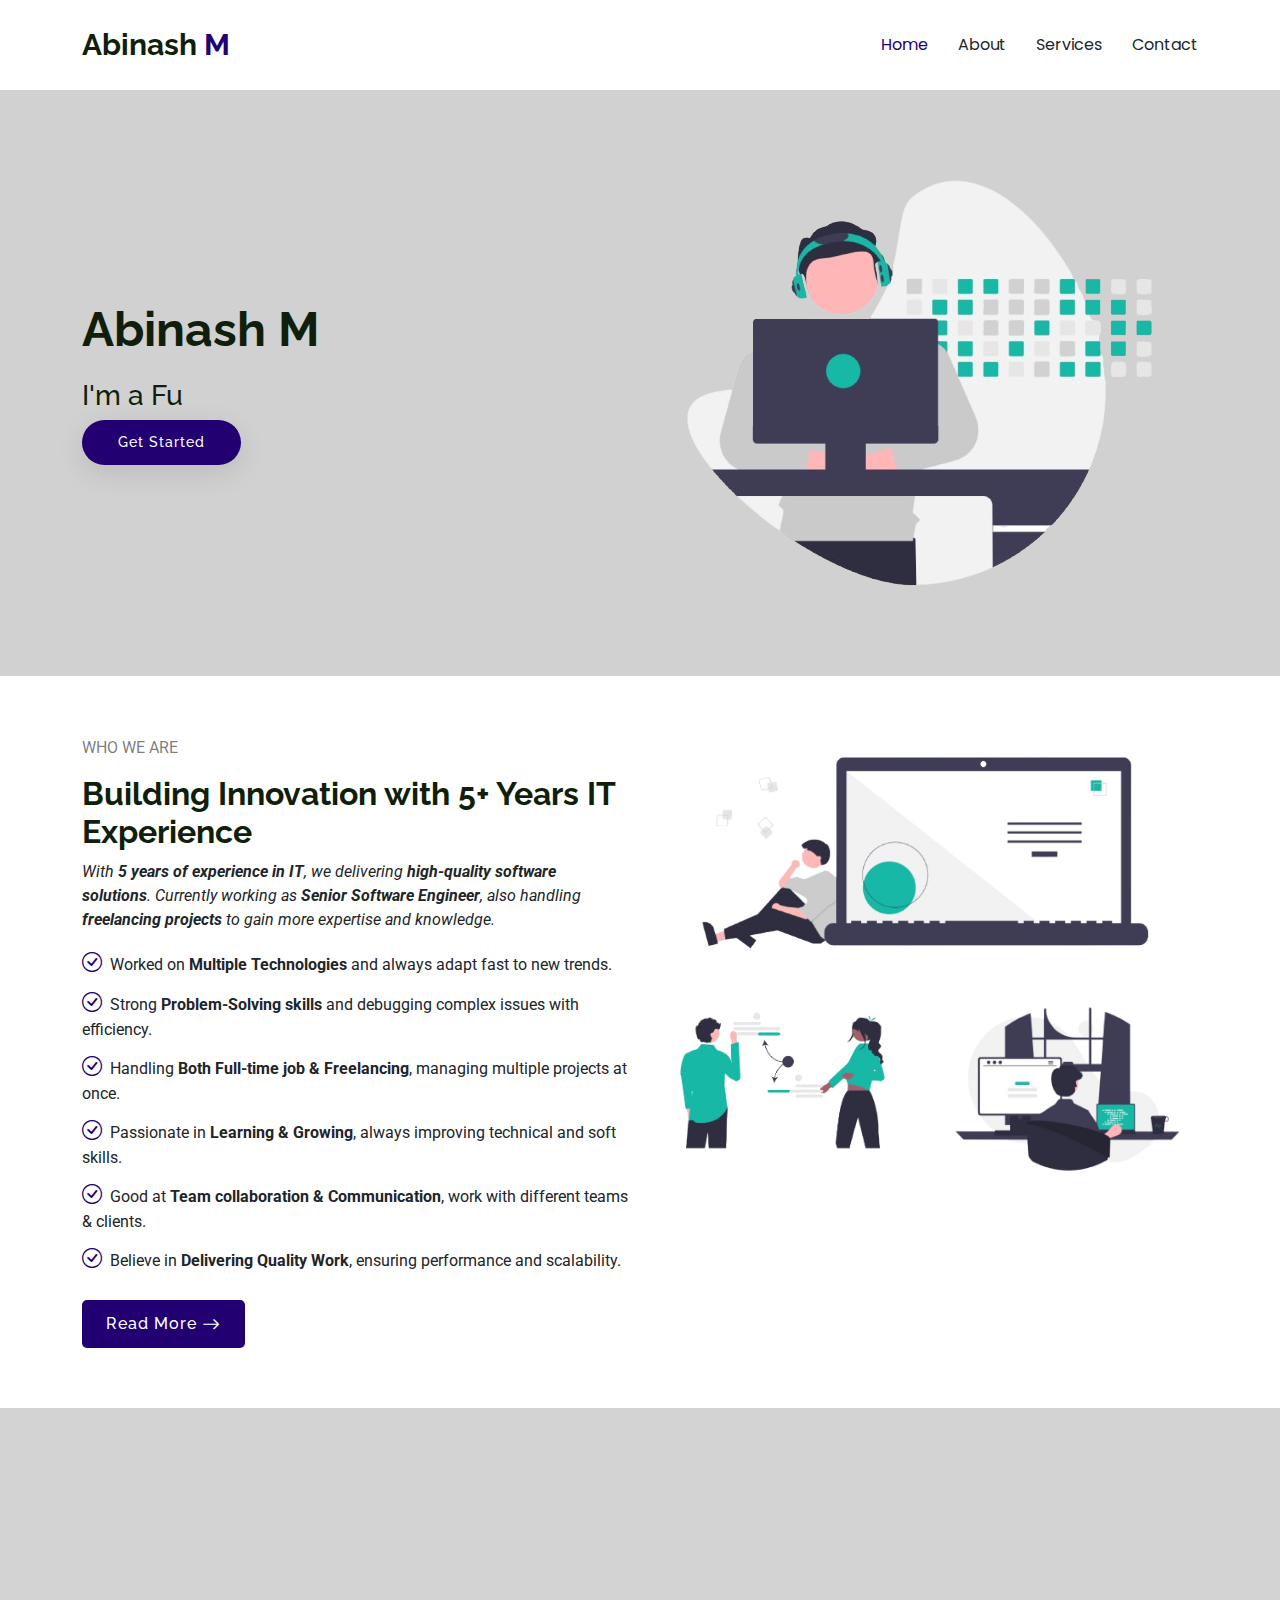
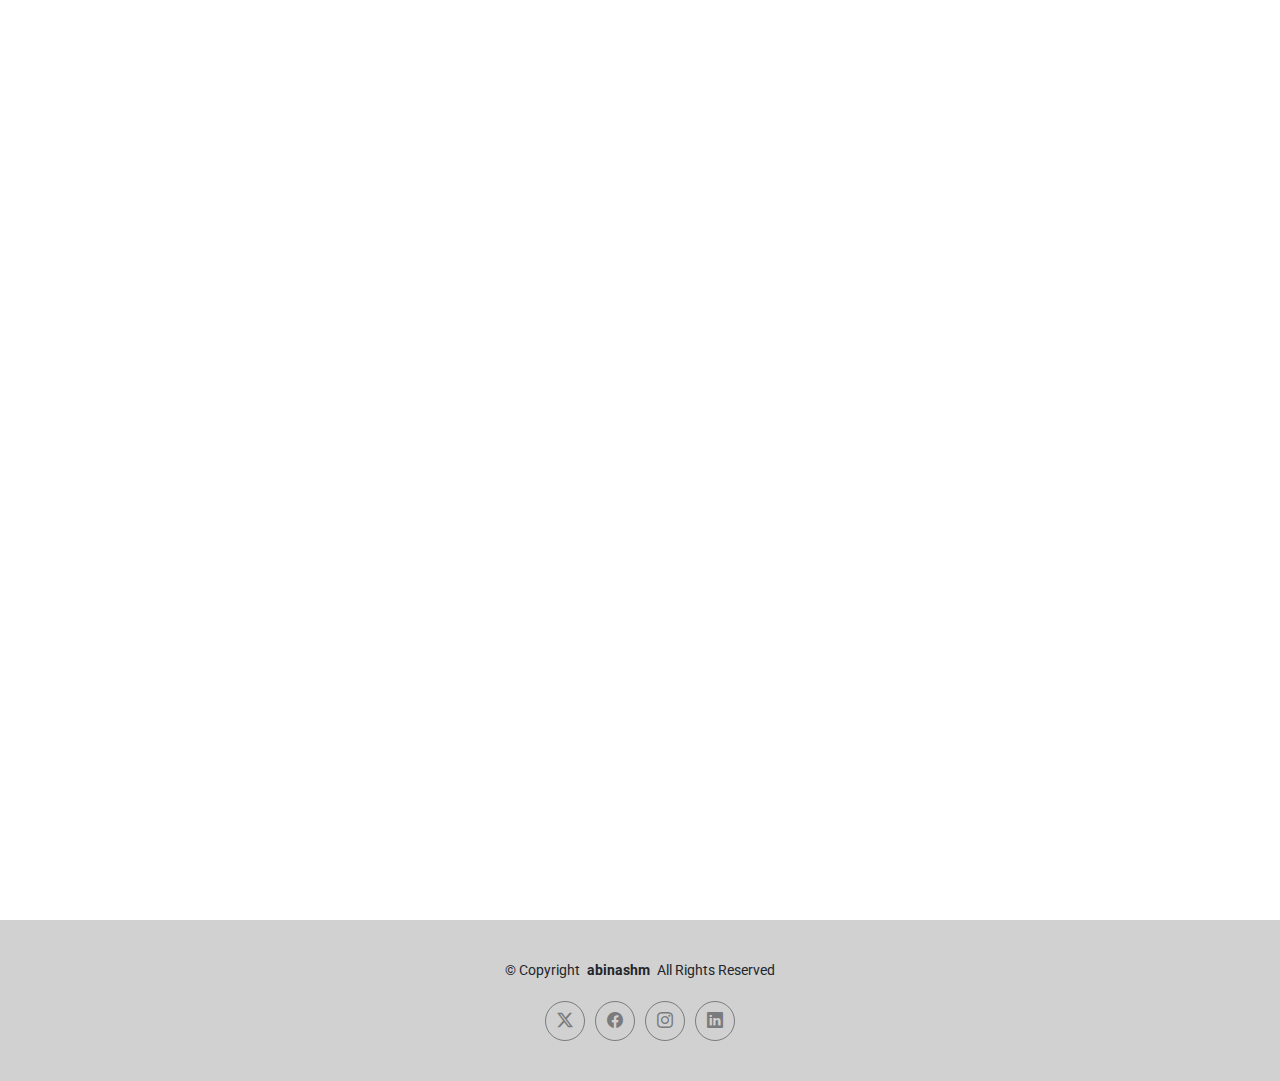
<file: index.html>
<!DOCTYPE html>
<html lang="en">

<head>
  <meta charset="utf-8">
  <meta content="width=device-width, initial-scale=1.0" name="viewport">
  <title>Abinash  M</title>
  <meta name="description" content="">
  <meta name="keywords" content="">

  <link href="assets/img/hero-img.png" rel="icon">
  <link href="assets/img/apple-touch-icon.png" rel="apple-touch-icon">

  <link href="https://fonts.googleapis.com" rel="preconnect">
  <link href="https://fonts.gstatic.com" rel="preconnect" crossorigin>
  <link href="https://fonts.googleapis.com/css2?family=Roboto:ital,wght@0,100;0,300;0,400;0,500;0,700;0,900;1,100;1,300;1,400;1,500;1,700;1,900&family=Poppins:ital,wght@0,100;0,200;0,300;0,400;0,500;0,600;0,700;0,800;0,900;1,100;1,200;1,300;1,400;1,500;1,600;1,700;1,800;1,900&family=Raleway:ital,wght@0,100;0,200;0,300;0,400;0,500;0,600;0,700;0,800;0,900;1,100;1,200;1,300;1,400;1,500;1,600;1,700;1,800;1,900&display=swap" rel="stylesheet">
  <link href="assets/vendor/bootstrap/css/bootstrap.min.css" rel="stylesheet">
  <link href="assets/vendor/bootstrap-icons/bootstrap-icons.css" rel="stylesheet">
  <link href="assets/vendor/aos/aos.css" rel="stylesheet">
  <link href="assets/vendor/glightbox/css/glightbox.min.css" rel="stylesheet">
  <link href="assets/css/main.css" rel="stylesheet">
  <script src="assets/js/jquery.min.js"></script>
  <script src="assets/js/home.js"></script>
<script async src="https://www.googletagmanager.com/gtag/js?id=G-L8GC9J4JFN"></script>
<script>
  window.dataLayer = window.dataLayer || [];
  function gtag(){dataLayer.push(arguments);}
  gtag('js', new Date());

  gtag('config', 'G-L8GC9J4JFN');
</script>

</head>

<body class="index-page">

  <header id="header" class="header d-flex align-items-center sticky-top">
    <div class="container-fluid container-xl position-relative d-flex align-items-center justify-content-between">

      <a href="index.html" class="logo d-flex align-items-center">
        <h1 class="sitename">Abinash <span>M</span></h1>
      </a>

      <nav id="navmenu" class="navmenu">
        <ul>
          <li><a href="#hero" class="active">Home</a></li>
          <li><a href="#about">About</a></li>
          <li><a href="#services">Services</a></li>
          <li><a href="#contact">Contact</a></li>
        </ul>
        <i class="mobile-nav-toggle d-xl-none bi bi-list"></i>
      </nav>

    </div>
  </header>

  <main class="main">

    <section id="hero" class="hero section light-background">

      <div class="container position-relative" data-aos="fade-up" data-aos-delay="100">
        <div class="row gy-5">
          <div class="col-lg-6 order-2 order-lg-1 d-flex flex-column justify-content-center">
            <span><h2 class="main_sitename"></h2></span>
            <h3 class="child_sitename"></h3>
            <div class="d-flex">
              <a href="#about" class="btn-get-started">Get Started</a>
            </div>
          </div>
          <div class="col-lg-6 order-1 order-lg-2">
            <img src="assets/img/main.png" class="img-fluid" alt="">
          </div>
        </div>
      </div>

    </section>

    <section id="about" class="about section">

      <div class="container">

        <div class="row gy-4">

          <div class="col-lg-6 content" data-aos="fade-up" data-aos-delay="100">
            <p class="who-we-are">Who We Are</p>
            <h3>Building Innovation with 5+ Years IT Experience</h3>
            <p class="fst-italic">
                With <strong>5 years of experience in IT</strong>, we delivering <strong>high-quality software solutions</strong>. 
                Currently working as <strong>Senior Software Engineer</strong>, also handling <strong>freelancing projects</strong> to gain more expertise and knowledge.
            </p>
            <ul>
                <li><i class="bi bi-check-circle"></i> <span>Worked on <strong>Multiple Technologies</strong> and always adapt fast to new trends.</span></li>
                <li><i class="bi bi-check-circle"></i> <span>Strong <strong>Problem-Solving skills</strong> and debugging complex issues with efficiency.</span></li>
                <li><i class="bi bi-check-circle"></i> <span>Handling <strong>Both Full-time job & Freelancing</strong>, managing multiple projects at once.</span></li>
                <li><i class="bi bi-check-circle"></i> <span>Passionate in <strong>Learning & Growing</strong>, always improving technical and soft skills.</span></li>
                <li><i class="bi bi-check-circle"></i> <span>Good at <strong>Team collaboration & Communication</strong>, work with different teams & clients.</span></li>
                <li><i class="bi bi-check-circle"></i> <span>Believe in <strong>Delivering Quality Work</strong>, ensuring performance and scalability.</span></li>
            </ul>
            <a href="#" class="read-more"><span>Read More</span><i class="bi bi-arrow-right"></i></a>
        </div>
        
        
          <div class="col-lg-6 about-images" data-aos="fade-up" data-aos-delay="200">
            <div class="row gy-4">
              <div class="col-lg-12">
                <img src="assets/img/thinking.png" class="img-fluid" alt="Thinking">
              </div>
              <div class="col-lg-12">
                <div class="row gy-12">
                  <div class="col-lg-6">
                    <img src="assets/img/problem-solving.png" class="img-fluid" alt="Problem-Solving">
                  </div>
                  <div class="col-lg-6">
                    <img src="assets/img/codeing.png" class="img-fluid" alt="Coding">
                  </div>
                </div>
              </div>
            </div>

          </div>

        </div>

      </div>
    </section>

    <section id="ourworks" class="owrworks">
      <div class="container section-title" data-aos="fade-up">
        <h2>Our Works</h2>
        <div><span>Our Extra </span> <span class="description-title">Activities</span></div>
      </div>
      <div class="icon-boxes position-relative" data-aos="fade-up" data-aos-delay="200">
        <div class="container position-relative">
          <div class="row gy-4 mt-5">

            <div class="col-xl-3 col-md-3">
              <div class="icon-box">
                <div class="icon"><i class="bi bi-calculator"></i></div>
                <h4 class="title"><a href="https://abinashmofficial.github.io/calculator/" class="stretched-link">Simple calculator</a></h4>
              </div>
            </div>

            <div class="col-xl-3 col-md-3">
              <div class="icon-box">
                <div class="icon"><i class="bi bi-filetype-php"></i></div>
                <h4 class="title"><a href="https://abinashmofficial.github.io/php-crud" class="stretched-link">PHP CRUD Application</a></h4>
              </div>
            </div>

            <div class="col-xl-3 col-md-3">
              <div class="icon-box">
                <div class="icon"><i class="bi bi-qr-code"></i></div>
                <h4 class="title"><a href="https://abinashmofficial.github.io/simple-qr-generator/" class="stretched-link">QR Generator & Download</a></h4>
              </div>
            </div>

            <div class="col-xl-3 col-md-3">
              <div class="icon-box">
                <div class="icon"><i class="bi bi-mic"></i></div>
                <h4 class="title"><a href="https://abinashmofficial.github.io/text2speech/" class="stretched-link">Simple Text 2 Speech</a></h4>
              </div>
            </div>
            
            
          </div>
          <div class="row gy-4 mt-5">
              <div class="col-xl-3 col-md-3">
                <div class="icon-box">
                  <div class="icon"><i class="bi bi-terminal"></i></div>
                  <h4 class="title"><a href=" https://abinashmofficial.github.io/terminal/" class="stretched-link">Terminal</a></h4>
                </div>
              </div>
              <div class="col-xl-3 col-md-3">
                <div class="icon-box">
                  <div class="icon"><i class="bi bi-terminal"></i></div>
                  <h4 class="title"><a href=" https://abinashmofficial.github.io/hackscreen/" class="stretched-link">Matrix Screen</a></h4>
                </div>
              </div>
          </div>
        </div>
      </div>
    </section>

    <section id="services" class="services section">
      <div class="container section-title" data-aos="fade-up">
        <h2>Services</h2>
        <div><span>Check Our</span> <span class="description-title">Services</span></div>
      </div>

      <div class="container">

        <div class="row gy-4">

          <div class="col-lg-4 col-md-6" data-aos="fade-up" data-aos-delay="100">
            <div class="service-item  position-relative">
              <div class="progress-circle">
                <svg width="120" height="120" viewBox="0 0 120 120">
                  <circle class="bg" cx="60" cy="60" r="50" />
                  <circle class="progress" cx="60" cy="60" r="50" style="stroke-dasharray: 314; stroke-dashoffset: calc(314 - (314 * 90) / 100);" />
                </svg>
                  <img src="assets/img/python.webp" alt="Centered Image">
              </div>
              <a href="index.html" class="stretched-link">
                <h3>Python</h3>
              </a>
              <p>I have learned 90% of Python, covering web development, automation, and data analysis. I can create web applications, scripts, and machine learning models with efficiency. Now, I am focused on mastering the final 10% to enhance my skills even further.</p>
            </div>
          </div>

          <div class="col-lg-4 col-md-6" data-aos="fade-up" data-aos-delay="200">
            <div class="service-item position-relative">
              <div class="progress-circle">
                <svg width="120" height="120" viewBox="0 0 120 120">
                  <circle class="bg" cx="60" cy="60" r="50" />
                  <circle class="progress" cx="60" cy="60" r="50" style="stroke-dasharray: 314; stroke-dashoffset: calc(314 - (314 * 85) / 100);" />
                </svg>
                <img src="assets/img/javascript.gif" alt="Centered Image">
              </div>
              <a href="index.html" class="stretched-link">
                <h3>Javascript</h3>
              </a>
              <p>Ut autem aut autem non a. Sint sint sit facilis nam iusto sint. Libero corrupti neque eum hic non ut nesciunt dolorem.</p>
            </div>
          </div>

          <div class="col-lg-4 col-md-6" data-aos="fade-up" data-aos-delay="300">
            <div class="service-item position-relative">
              <div class="progress-circle">
                <svg width="120" height="120" viewBox="0 0 120 120">
                  <circle class="bg" cx="60" cy="60" r="50" />
                  <circle class="progress" cx="60" cy="60" r="50" style="stroke-dasharray: 314; stroke-dashoffset: calc(314 - (314 * 95) / 100);" />
                </svg>
                <img src="assets/img/php.svg" alt="Centered Image">
              </div>
              <a href="index.html" class="stretched-link">
                <h3>PHP</h3>
              </a>
              <p>Ut excepturi voluptatem nisi sed. Quidem fuga consequatur. Minus ea aut. Vel qui id voluptas adipisci eos earum corrupti.</p>
            </div>
          </div>

          <div class="col-lg-4 col-md-6" data-aos="fade-up" data-aos-delay="400">
            <div class="service-item position-relative">
              <div class="progress-circle">
                <svg width="120" height="120" viewBox="0 0 120 120">
                  <circle class="bg" cx="60" cy="60" r="50" />
                  <circle class="progress" cx="60" cy="60" r="50" style="stroke-dasharray: 314; stroke-dashoffset: calc(314 - (314 * 95) / 100);" />
                </svg>
                <img src="assets/img/java.png" alt="Centered Image">
              </div>
              <a href="index.html" class="stretched-link">
                <h3>Java</h3>
              </a>
              <p>Non et temporibus minus omnis sed dolor esse consequatur. Cupiditate sed error ea fuga sit provident adipisci neque.</p>
              <a href="index.html" class="stretched-link"></a>
            </div>
          </div>

          <div class="col-lg-4 col-md-6" data-aos="fade-up" data-aos-delay="500">
            <div class="service-item position-relative">
              <div class="icon">
                <i class="bi bi-calendar4-week"></i>
              </div>
              <a href="index.html" class="stretched-link">
                <h3>Velit Doloremque</h3>
              </a>
              <p>Cumque et suscipit saepe. Est maiores autem enim facilis ut aut ipsam corporis aut. Sed animi at autem alias eius labore.</p>
              <a href="index.html" class="stretched-link"></a>
            </div>
          </div>

          <div class="col-lg-4 col-md-6" data-aos="fade-up" data-aos-delay="600">
            <div class="service-item position-relative">
              <div class="icon">
                <i class="bi bi-chat-square-text"></i>
              </div>
              <a href="index.html" class="stretched-link">
                <h3>Dolori Architecto</h3>
              </a>
              <p>Hic molestias ea quibusdam eos. Fugiat enim doloremque aut neque non et debitis iure. Corrupti recusandae ducimus enim.</p>
              <a href="index.html" class="stretched-link"></a>
            </div>
          </div>

        </div>

      </div>

    </section>

    <section id="contact" class="contact section">

      <div class="container section-title" data-aos="fade-up">
        <h2>Contact</h2>
        <div><span>Need Help?</span> <span class="description-title">Contact Us</span></div>
      </div>

      <div class="container" data-aos="fade" data-aos-delay="100">

        <div class="row gy-4">

          <div class="col-lg-4">
            <div class="info-item d-flex" data-aos="fade-up" data-aos-delay="200">
              <i class="bi bi-geo-alt flex-shrink-0"></i>
              <div>
                <h3>Address</h3>
                <p>Flat No:13, Kaveri Apartments, Bhagavantham Street, T.Nager, Chennai - 600017</p>
              </div>
            </div>

            <div class="info-item d-flex" data-aos="fade-up" data-aos-delay="300">
              <i class="bi bi-telephone flex-shrink-0"></i>
              <div>
                <h3>Call Us</h3>
                <p>+91 9025193732</p>
              </div>
            </div>

            <div class="info-item d-flex" data-aos="fade-up" data-aos-delay="400">
              <i class="bi bi-envelope flex-shrink-0"></i>
              <div>
                <h3>Email Us</h3>
                <p>thisisabinashm@gmail.com</p>
              </div>
            </div>

          </div>

          <div class="col-lg-8">
            <form action="forms/contact.php" method="post" class="php-email-form" data-aos="fade-up" data-aos-delay="200">
              <div class="row gy-4">

                <div class="col-md-6">
                  <input type="text" name="name" class="form-control" placeholder="Your Name" required="">
                </div>

                <div class="col-md-6 ">
                  <input type="email" class="form-control" name="email" placeholder="Your Email" required="">
                </div>

                <div class="col-md-12">
                  <input type="text" class="form-control" name="subject" placeholder="Subject" required="">
                </div>

                <div class="col-md-12">
                  <textarea class="form-control" name="message" rows="6" placeholder="Message" required=""></textarea>
                </div>

                <div class="col-md-12 text-center">
                  <div class="loading">Loading</div>
                  <div class="error-message"></div>
                  <div class="sent-message">Your message has been sent. Thank you!</div>

                  <button type="submit">Send Message</button>
                </div>

              </div>
            </form>
          </div>

        </div>

      </div>

    </section>

  </main>

  <footer id="footer" class="footer light-background">

    <div class="container">
      <div class="copyright text-center ">
        <p>© <span>Copyright</span> <strong class="px-1 sitename">abinashm</strong> <span>All Rights Reserved</span></p>
      </div>
      <div class="social-links d-flex justify-content-center">
        <a href=""><i class="bi bi-twitter-x"></i></a>
        <a href=""><i class="bi bi-facebook"></i></a>
        <a href=""><i class="bi bi-instagram"></i></a>
        <a href=""><i class="bi bi-linkedin"></i></a>
      </div>
    </div>

  </footer>

  
  <a href="#" id="scroll-top" class="scroll-top d-flex align-items-center justify-content-center"><i class="bi bi-arrow-up-short"></i></a>

  
  <div id="preloader"></div>
  
  <script src="assets/vendor/bootstrap/js/bootstrap.bundle.min.js"></script>
  <script src="assets/vendor/php-email-form/validate.js"></script>
  <script src="assets/vendor/aos/aos.js"></script>
  <script src="assets/vendor/glightbox/js/glightbox.min.js"></script>

  
  <script src="assets/js/main.js"></script>
  <script type="text/javascript">
    var Tawk_API=Tawk_API||{}, Tawk_LoadStart=new Date();
    (function(){
    var s1=document.createElement("script"),s0=document.getElementsByTagName("script")[0];
    s1.async=true;
    s1.src='https://embed.tawk.to/67bedc51dd361d191548fafc/1il0op89k';
    s1.charset='UTF-8';
    s1.setAttribute('crossorigin','*');
    s0.parentNode.insertBefore(s1,s0);
    })();
  </script>
</body>

</html>
</file>
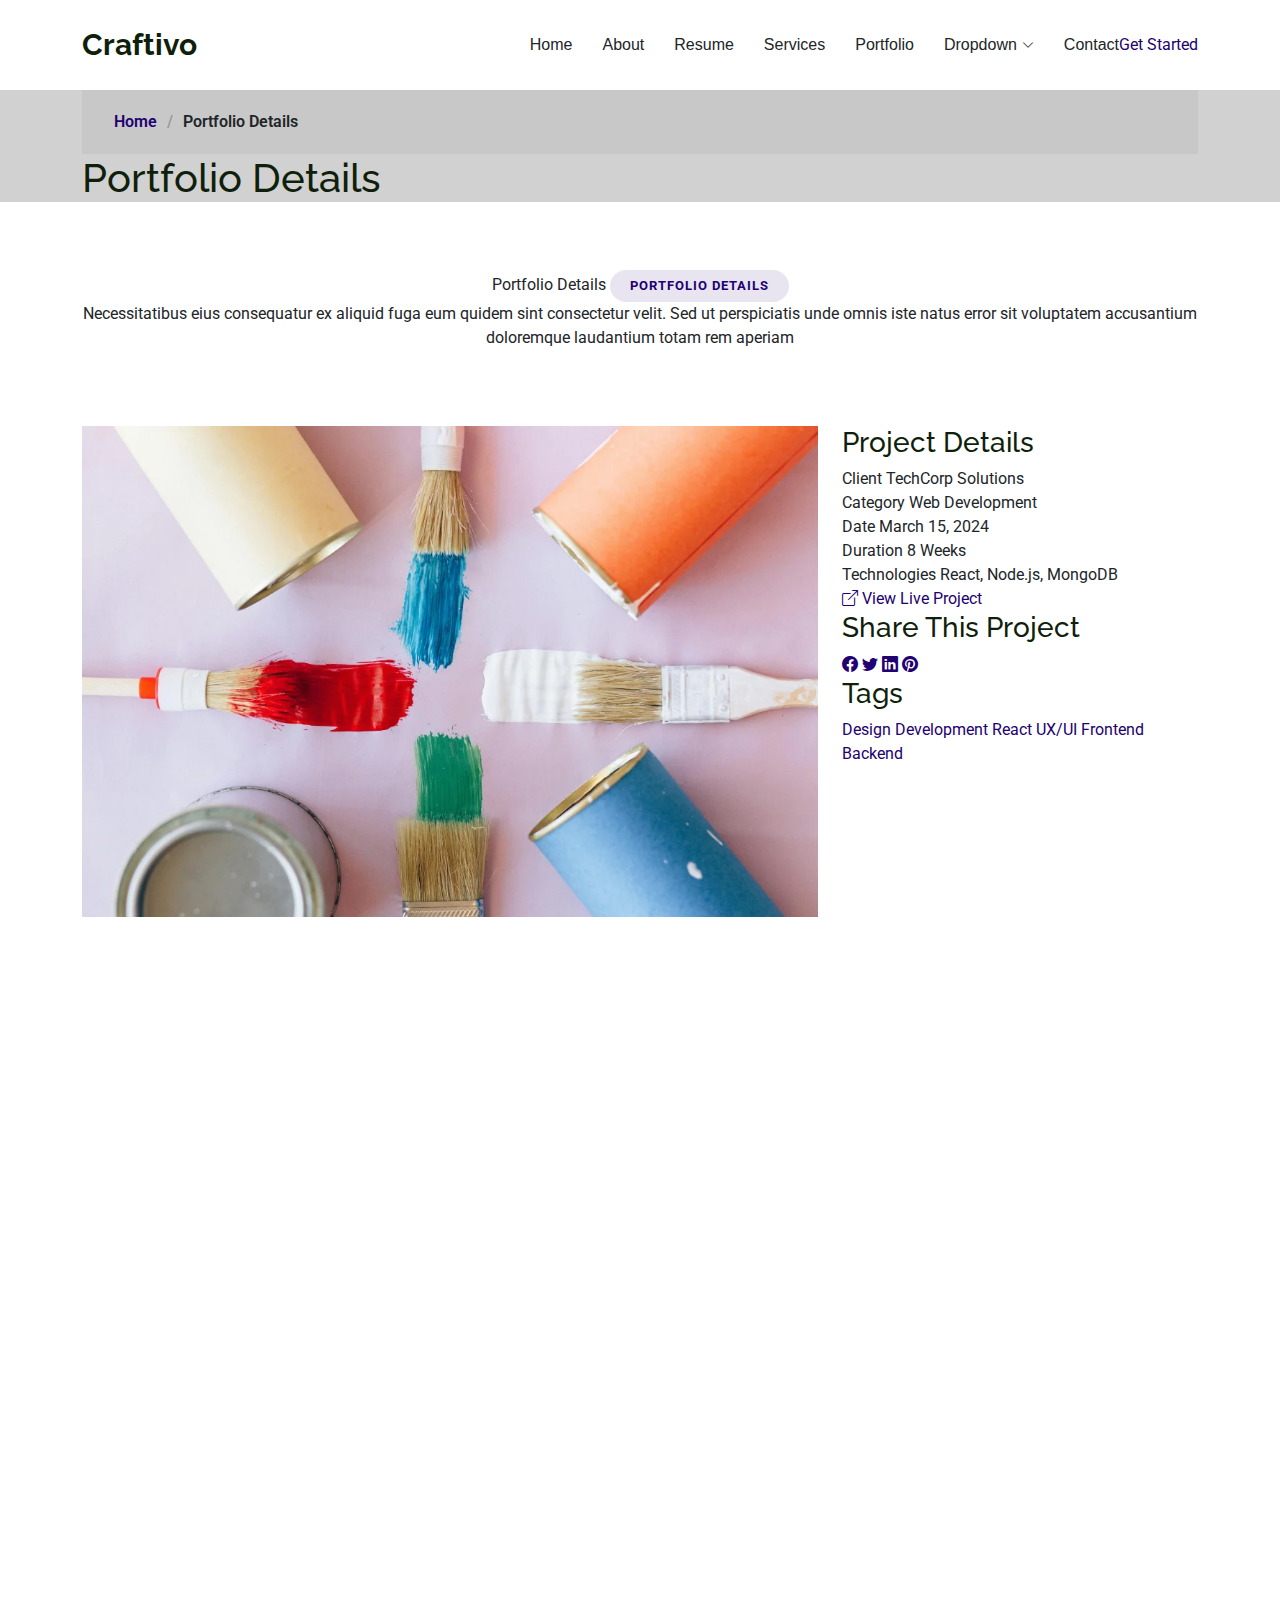
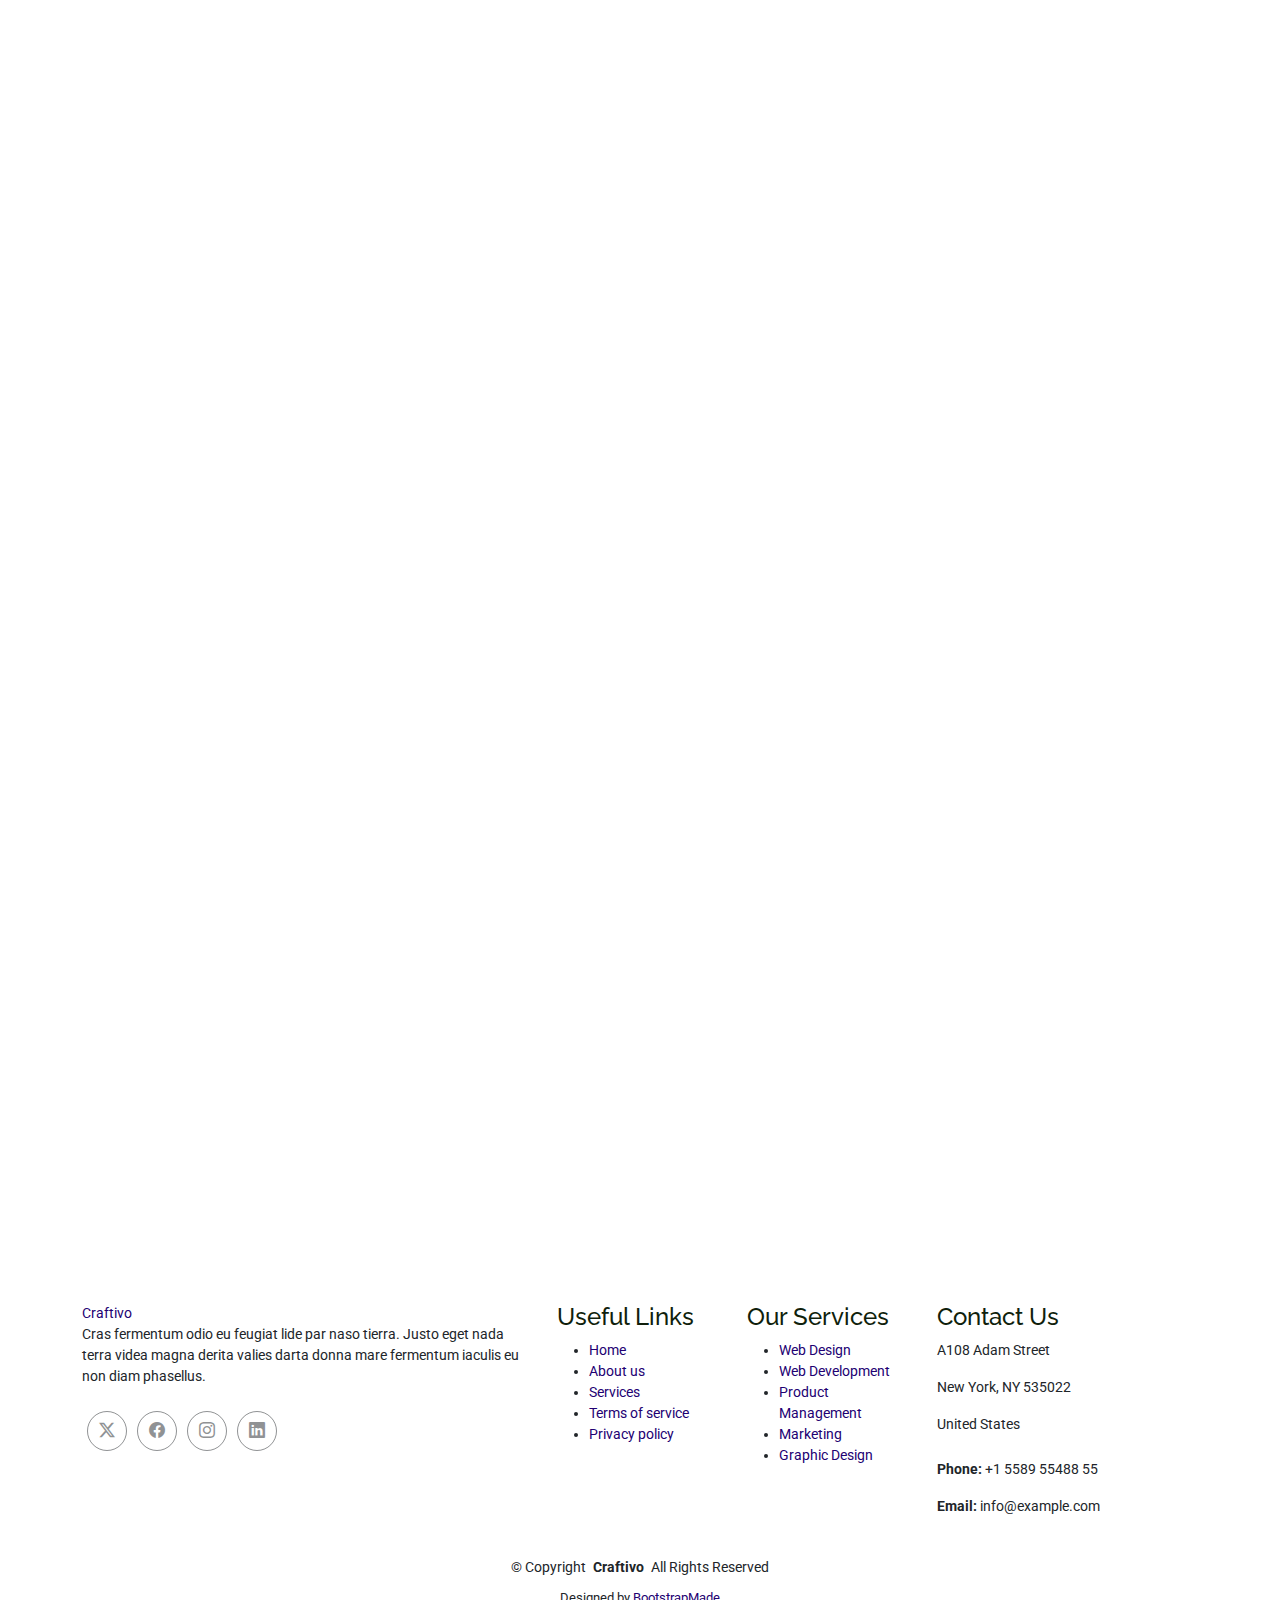
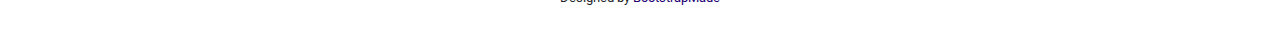
<file: portfolio-details.html>
<!DOCTYPE html>
<html lang="en">

<head>
  <meta charset="utf-8">
  <meta content="width=device-width, initial-scale=1.0" name="viewport">
  <title>Portfolio Details - Craftivo Bootstrap Template</title>
  <meta name="description" content="">
  <meta name="keywords" content="">

  <!-- Favicons -->
  <link href="assets/img/favicon.png" rel="icon">
  <link href="assets/img/apple-touch-icon.png" rel="apple-touch-icon">

  <!-- Fonts -->
  <link href="https://fonts.googleapis.com" rel="preconnect">
  <link href="https://fonts.gstatic.com" rel="preconnect" crossorigin>
  <link href="https://fonts.googleapis.com/css2?family=Roboto:ital,wght@0,100;0,300;0,400;0,500;0,700;0,900;1,100;1,300;1,400;1,500;1,700;1,900&family=Raleway:ital,wght@0,100;0,200;0,300;0,400;0,500;0,600;0,700;0,800;0,900;1,100;1,200;1,300;1,400;1,500;1,600;1,700;1,800;1,900&family=Mulish:ital,wght@0,200;0,300;0,400;0,500;0,600;0,700;0,800;0,900;1,200;1,300;1,400;1,500;1,600;1,700;1,800;1,900&display=swap" rel="stylesheet">

  <!-- Vendor CSS Files -->
  <link href="assets/vendor/bootstrap/css/bootstrap.min.css" rel="stylesheet">
  <link href="assets/vendor/bootstrap-icons/bootstrap-icons.css" rel="stylesheet">
  <link href="assets/vendor/aos/aos.css" rel="stylesheet">
  <link href="assets/vendor/glightbox/css/glightbox.min.css" rel="stylesheet">
  <link href="assets/vendor/swiper/swiper-bundle.min.css" rel="stylesheet">

  <!-- Main CSS File -->
  <link href="assets/css/main.css" rel="stylesheet">

  <!-- =======================================================
  * Template Name: Craftivo
  * Template URL: https://bootstrapmade.com/craftivo-bootstrap-portfolio-template/
  * Updated: Oct 04 2025 with Bootstrap v5.3.8
  * Author: BootstrapMade.com
  * License: https://bootstrapmade.com/license/
  ======================================================== -->
</head>

<body class="portfolio-details-page">

  <header id="header" class="header d-flex align-items-center sticky-top">
    <div class="container-fluid container-xl position-relative d-flex align-items-center">

      <a href="index.html" class="logo d-flex align-items-center me-auto">
        <!-- Uncomment the line below if you also wish to use an image logo -->
        <!-- <img src="assets/img/logo.webp" alt=""> -->
        <h1 class="sitename">Craftivo</h1>
      </a>

      <nav id="navmenu" class="navmenu">
        <ul>
          <li><a href="#hero">Home</a></li>
          <li><a href="#about">About</a></li>
          <li><a href="#resume">Resume</a></li>
          <li><a href="#services">Services</a></li>
          <li><a href="#portfolio">Portfolio</a></li>
          <li class="dropdown"><a href="#"><span>Dropdown</span> <i class="bi bi-chevron-down toggle-dropdown"></i></a>
            <ul>
              <li><a href="#">Dropdown 1</a></li>
              <li class="dropdown"><a href="#"><span>Deep Dropdown</span> <i class="bi bi-chevron-down toggle-dropdown"></i></a>
                <ul>
                  <li><a href="#">Deep Dropdown 1</a></li>
                  <li><a href="#">Deep Dropdown 2</a></li>
                  <li><a href="#">Deep Dropdown 3</a></li>
                  <li><a href="#">Deep Dropdown 4</a></li>
                  <li><a href="#">Deep Dropdown 5</a></li>
                </ul>
              </li>
              <li><a href="#">Dropdown 2</a></li>
              <li><a href="#">Dropdown 3</a></li>
              <li><a href="#">Dropdown 4</a></li>
            </ul>
          </li>
          <li><a href="#contact">Contact</a></li>
        </ul>
        <i class="mobile-nav-toggle d-xl-none bi bi-list"></i>
      </nav>

      <a class="btn-getstarted" href="#about">Get Started</a>

    </div>
  </header>

  <main class="main">

    <!-- Page Title -->
    <div class="page-title light-background">
      <div class="container">
        <nav class="breadcrumbs">
          <ol>
            <li><a href="index.html">Home</a></li>
            <li class="current">Portfolio Details</li>
          </ol>
        </nav>
        <h1>Portfolio Details</h1>
      </div>
    </div><!-- End Page Title -->

    <!-- Portfolio Details Section -->
    <section id="portfolio-details" class="portfolio-details section">

      <!-- Section Title -->
      <div class="container section-title" data-aos="fade-up">
        <span class="subtitle">Portfolio Details</span>
        <h2>Portfolio Details</h2>
        <p>Necessitatibus eius consequatur ex aliquid fuga eum quidem sint consectetur velit. Sed ut perspiciatis unde omnis iste natus error sit voluptatem accusantium doloremque laudantium totam rem aperiam</p>
      </div><!-- End Section Title -->

      <div class="container" data-aos="fade-up" data-aos-delay="100">

        <div class="row gy-5">

          <div class="col-lg-8">

            <div class="portfolio-details-slider swiper init-swiper">
              <script type="application/json" class="swiper-config">
                {
                  "loop": true,
                  "speed": 600,
                  "autoplay": {
                    "delay": 4000
                  },
                  "slidesPerView": 1,
                  "spaceBetween": 0,
                  "effect": "fade",
                  "pagination": {
                    "el": ".swiper-pagination",
                    "type": "bullets",
                    "clickable": true
                  }
                }
              </script>
              <div class="swiper-wrapper">

                <div class="swiper-slide">
                  <img src="assets/img/portfolio/portfolio-3.webp" alt="Portfolio Image" class="img-fluid">
                </div>

                <div class="swiper-slide">
                  <img src="assets/img/portfolio/portfolio-6.webp" alt="Portfolio Image" class="img-fluid">
                </div>

                <div class="swiper-slide">
                  <img src="assets/img/portfolio/portfolio-9.webp" alt="Portfolio Image" class="img-fluid">
                </div>

                <div class="swiper-slide">
                  <img src="assets/img/portfolio/portfolio-11.webp" alt="Portfolio Image" class="img-fluid">
                </div>

              </div>
              <div class="swiper-pagination"></div>
            </div>

            <div class="portfolio-content" data-aos="fade-up" data-aos-delay="200">
              <h2>Innovative Digital Platform</h2>

              <div class="meta-info">
                <span class="date"><i class="bi bi-calendar"></i> March 15, 2024</span>
                <span class="category"><i class="bi bi-tag"></i> Web Development</span>
                <span class="client"><i class="bi bi-building"></i> TechCorp Solutions</span>
              </div>

              <p>
                Lorem ipsum dolor sit amet, consectetur adipiscing elit, sed do eiusmod tempor incididunt ut labore et dolore magna aliqua. Ut enim ad minim veniam, quis nostrud exercitation ullamco laboris nisi ut aliquip ex ea commodo consequat.
              </p>

              <h3>Project Overview</h3>
              <p>
                Duis aute irure dolor in reprehenderit in voluptate velit esse cillum dolore eu fugiat nulla pariatur. Excepteur sint occaecat cupidatat non proident, sunt in culpa qui officia deserunt mollit anim id est laborum. Sed ut perspiciatis unde omnis iste natus error sit voluptatem accusantium doloremque laudantium.
              </p>

              <div class="highlights-box">
                <h4>Key Highlights</h4>
                <ul>
                  <li><i class="bi bi-check-circle"></i> Responsive design across all devices</li>
                  <li><i class="bi bi-check-circle"></i> Advanced user authentication system</li>
                  <li><i class="bi bi-check-circle"></i> Real-time data synchronization</li>
                  <li><i class="bi bi-check-circle"></i> Optimized performance and loading speed</li>
                  <li><i class="bi bi-check-circle"></i> Comprehensive admin dashboard</li>
                </ul>
              </div>

              <h3>Technical Implementation</h3>
              <p>
                Totam rem aperiam, eaque ipsa quae ab illo inventore veritatis et quasi architecto beatae vitae dicta sunt explicabo. Nemo enim ipsam voluptatem quia voluptas sit aspernatur aut odit aut fugit, sed quia consequuntur magni dolores eos qui ratione voluptatem sequi nesciunt.
              </p>

              <blockquote>
                <i class="bi bi-quote quote-icon"></i>
                <p>
                  Neque porro quisquam est, qui dolorem ipsum quia dolor sit amet, consectetur, adipisci velit, sed quia non numquam eius modi tempora incidunt ut labore et dolore magnam aliquam quaerat voluptatem.
                </p>
                <div class="author">
                  <img src="assets/img/person/person-m-7.webp" alt="Author">
                  <div class="author-info">
                    <h5>Michael Anderson</h5>
                    <span>Project Lead</span>
                  </div>
                </div>
              </blockquote>

              <p>
                At vero eos et accusamus et iusto odio dignissimos ducimus qui blanditiis praesentium voluptatum deleniti atque corrupti quos dolores et quas molestias excepturi sint occaecati cupiditate non provident, similique sunt in culpa qui officia deserunt mollitia animi.
              </p>

            </div>

          </div>

          <div class="col-lg-4">

            <div class="sidebar" data-aos="fade-up" data-aos-delay="200">

              <div class="info-card">
                <h3>Project Details</h3>
                <div class="info-item">
                  <span class="label">Client</span>
                  <span class="value">TechCorp Solutions</span>
                </div>
                <div class="info-item">
                  <span class="label">Category</span>
                  <span class="value">Web Development</span>
                </div>
                <div class="info-item">
                  <span class="label">Date</span>
                  <span class="value">March 15, 2024</span>
                </div>
                <div class="info-item">
                  <span class="label">Duration</span>
                  <span class="value">8 Weeks</span>
                </div>
                <div class="info-item">
                  <span class="label">Technologies</span>
                  <span class="value">React, Node.js, MongoDB</span>
                </div>
                <a href="https://www.example.com" class="btn-primary" target="_blank">
                  <i class="bi bi-box-arrow-up-right"></i> View Live Project
                </a>
              </div>

              <div class="share-card" data-aos="fade-up" data-aos-delay="300">
                <h3>Share This Project</h3>
                <div class="social-links">
                  <a href="#" class="facebook"><i class="bi bi-facebook"></i></a>
                  <a href="#" class="twitter"><i class="bi bi-twitter"></i></a>
                  <a href="#" class="linkedin"><i class="bi bi-linkedin"></i></a>
                  <a href="#" class="pinterest"><i class="bi bi-pinterest"></i></a>
                </div>
              </div>

              <div class="tags-card" data-aos="fade-up" data-aos-delay="400">
                <h3>Tags</h3>
                <div class="tags">
                  <a href="#">Design</a>
                  <a href="#">Development</a>
                  <a href="#">React</a>
                  <a href="#">UX/UI</a>
                  <a href="#">Frontend</a>
                  <a href="#">Backend</a>
                </div>
              </div>

            </div>

          </div>

        </div>

      </div>

    </section><!-- /Portfolio Details Section -->

  </main>

  <footer id="footer" class="footer">

    <div class="container footer-top">
      <div class="row gy-4">
        <div class="col-lg-5 col-md-12 footer-about">
          <a href="index.html" class="logo d-flex align-items-center">
            <span class="sitename">Craftivo</span>
          </a>
          <p>Cras fermentum odio eu feugiat lide par naso tierra. Justo eget nada terra videa magna derita valies darta donna mare fermentum iaculis eu non diam phasellus.</p>
          <div class="social-links d-flex mt-4">
            <a href=""><i class="bi bi-twitter-x"></i></a>
            <a href=""><i class="bi bi-facebook"></i></a>
            <a href=""><i class="bi bi-instagram"></i></a>
            <a href=""><i class="bi bi-linkedin"></i></a>
          </div>
        </div>

        <div class="col-lg-2 col-6 footer-links">
          <h4>Useful Links</h4>
          <ul>
            <li><a href="#">Home</a></li>
            <li><a href="#">About us</a></li>
            <li><a href="#">Services</a></li>
            <li><a href="#">Terms of service</a></li>
            <li><a href="#">Privacy policy</a></li>
          </ul>
        </div>

        <div class="col-lg-2 col-6 footer-links">
          <h4>Our Services</h4>
          <ul>
            <li><a href="#">Web Design</a></li>
            <li><a href="#">Web Development</a></li>
            <li><a href="#">Product Management</a></li>
            <li><a href="#">Marketing</a></li>
            <li><a href="#">Graphic Design</a></li>
          </ul>
        </div>

        <div class="col-lg-3 col-md-12 footer-contact text-center text-md-start">
          <h4>Contact Us</h4>
          <p>A108 Adam Street</p>
          <p>New York, NY 535022</p>
          <p>United States</p>
          <p class="mt-4"><strong>Phone:</strong> <span>+1 5589 55488 55</span></p>
          <p><strong>Email:</strong> <span>info@example.com</span></p>
        </div>

      </div>
    </div>

    <div class="container copyright text-center mt-4">
      <p>© <span>Copyright</span> <strong class="px-1 sitename">Craftivo</strong> <span>All Rights Reserved</span></p>
      <div class="credits">
        <!-- All the links in the footer should remain intact. -->
        <!-- You can delete the links only if you've purchased the pro version. -->
        <!-- Licensing information: https://bootstrapmade.com/license/ -->
        <!-- Purchase the pro version with working PHP/AJAX contact form: [buy-url] -->
        Designed by <a href="https://bootstrapmade.com/">BootstrapMade</a>
      </div>
    </div>

  </footer>

  <!-- Scroll Top -->
  <a href="#" id="scroll-top" class="scroll-top d-flex align-items-center justify-content-center"><i class="bi bi-arrow-up-short"></i></a>

  <!-- Preloader -->
  <div id="preloader"></div>

  <!-- Vendor JS Files -->
  <script src="assets/vendor/bootstrap/js/bootstrap.bundle.min.js"></script>
  <script src="assets/vendor/php-email-form/validate.js"></script>
  <script src="assets/vendor/aos/aos.js"></script>
  <script src="assets/vendor/typed.js/typed.umd.js"></script>
  <script src="assets/vendor/waypoints/noframework.waypoints.js"></script>
  <script src="assets/vendor/glightbox/js/glightbox.min.js"></script>
  <script src="assets/vendor/imagesloaded/imagesloaded.pkgd.min.js"></script>
  <script src="assets/vendor/isotope-layout/isotope.pkgd.min.js"></script>
  <script src="assets/vendor/swiper/swiper-bundle.min.js"></script>

  <!-- Main JS File -->
  <script src="assets/js/main.js"></script>

</body>

</html>
</file>
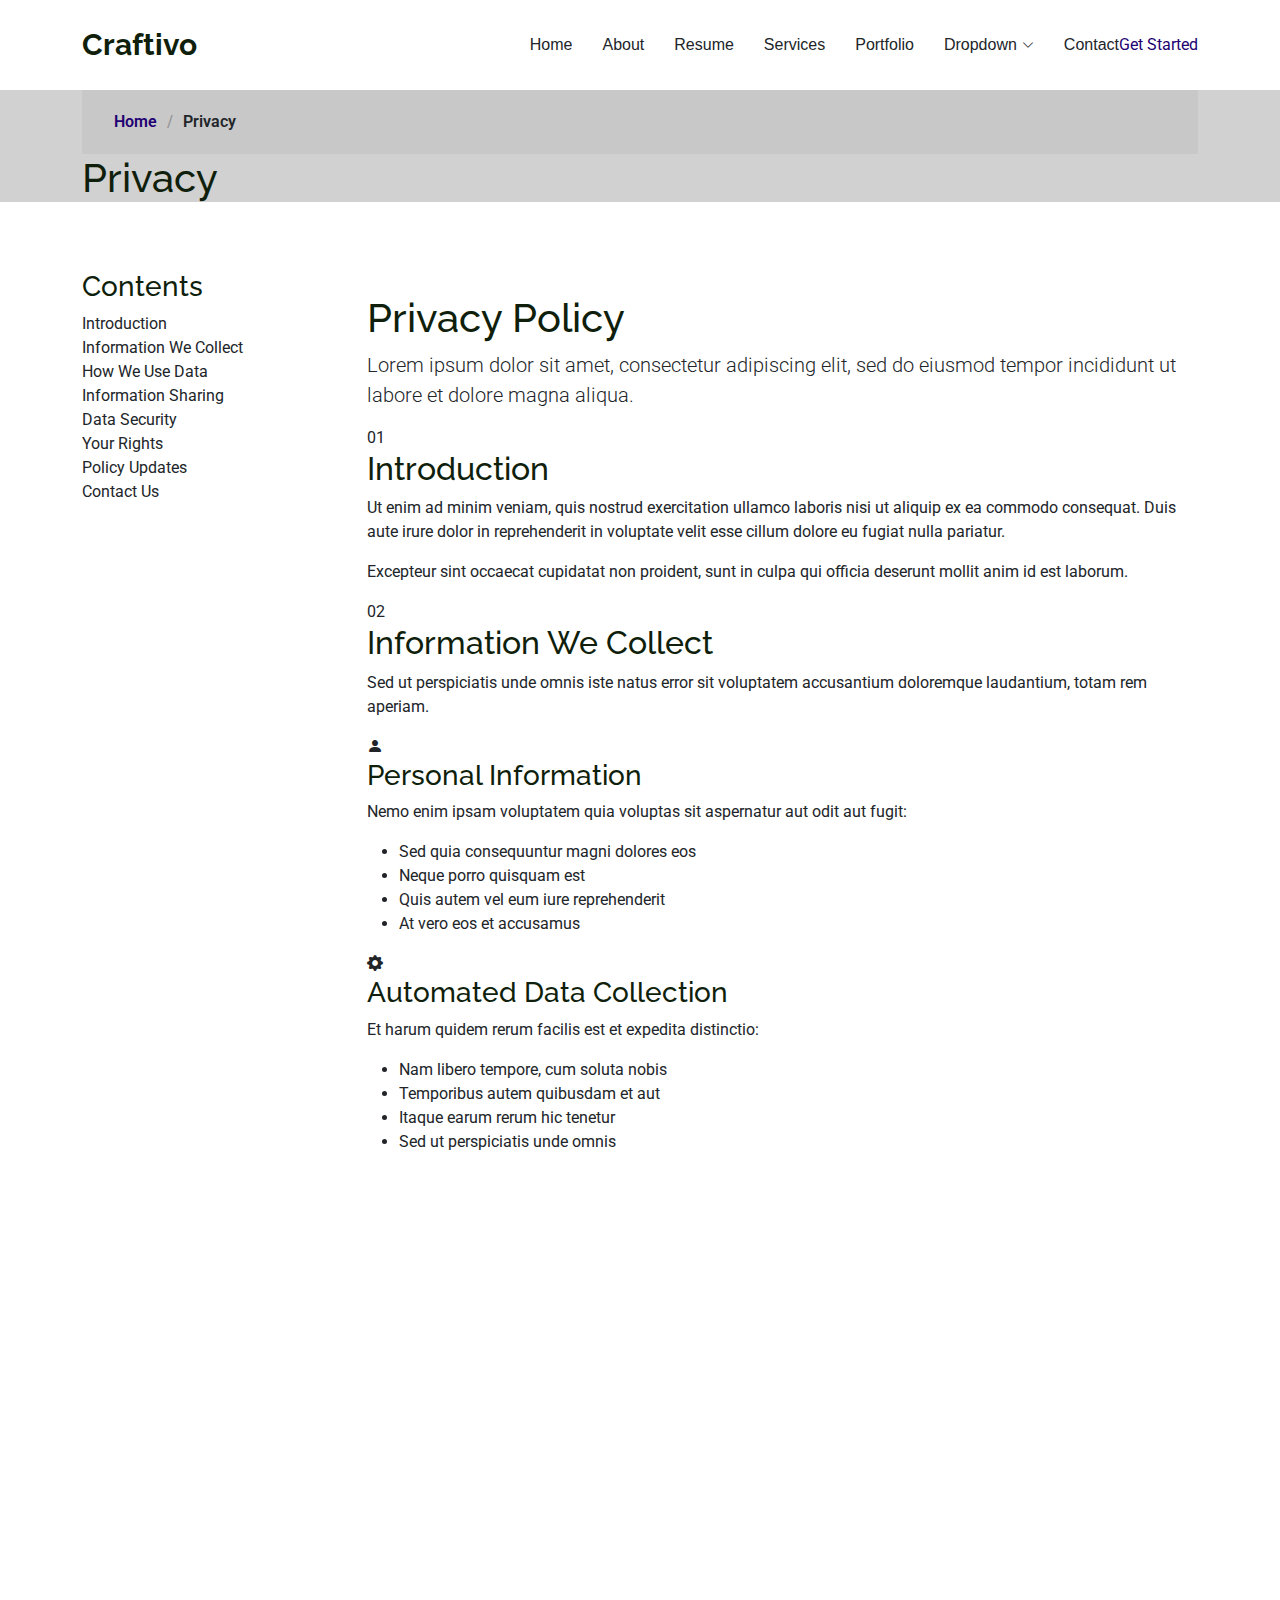
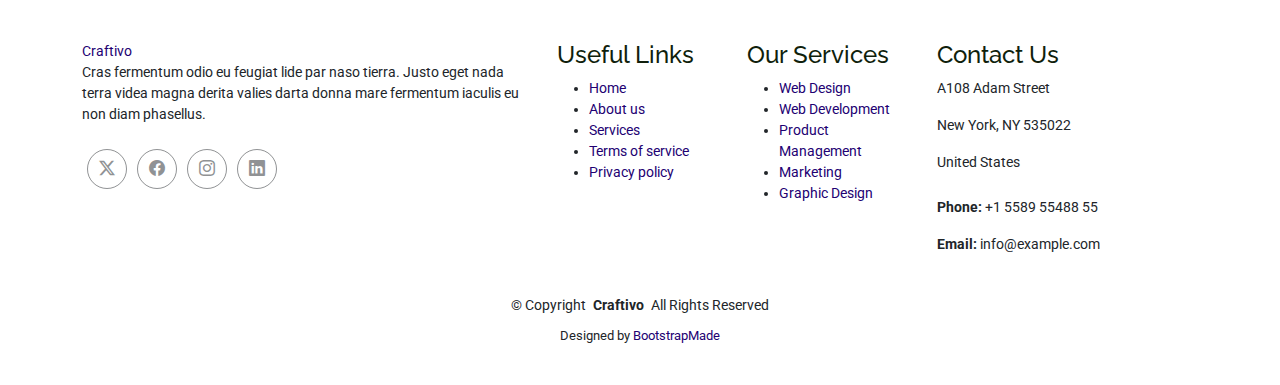
<file: privacy.html>
<!DOCTYPE html>
<html lang="en">

<head>
  <meta charset="utf-8">
  <meta content="width=device-width, initial-scale=1.0" name="viewport">
  <title>Privacy - Craftivo Bootstrap Template</title>
  <meta name="description" content="">
  <meta name="keywords" content="">

  <!-- Favicons -->
  <link href="assets/img/favicon.png" rel="icon">
  <link href="assets/img/apple-touch-icon.png" rel="apple-touch-icon">

  <!-- Fonts -->
  <link href="https://fonts.googleapis.com" rel="preconnect">
  <link href="https://fonts.gstatic.com" rel="preconnect" crossorigin>
  <link href="https://fonts.googleapis.com/css2?family=Roboto:ital,wght@0,100;0,300;0,400;0,500;0,700;0,900;1,100;1,300;1,400;1,500;1,700;1,900&family=Raleway:ital,wght@0,100;0,200;0,300;0,400;0,500;0,600;0,700;0,800;0,900;1,100;1,200;1,300;1,400;1,500;1,600;1,700;1,800;1,900&family=Mulish:ital,wght@0,200;0,300;0,400;0,500;0,600;0,700;0,800;0,900;1,200;1,300;1,400;1,500;1,600;1,700;1,800;1,900&display=swap" rel="stylesheet">

  <!-- Vendor CSS Files -->
  <link href="assets/vendor/bootstrap/css/bootstrap.min.css" rel="stylesheet">
  <link href="assets/vendor/bootstrap-icons/bootstrap-icons.css" rel="stylesheet">
  <link href="assets/vendor/aos/aos.css" rel="stylesheet">
  <link href="assets/vendor/glightbox/css/glightbox.min.css" rel="stylesheet">
  <link href="assets/vendor/swiper/swiper-bundle.min.css" rel="stylesheet">

  <!-- Main CSS File -->
  <link href="assets/css/main.css" rel="stylesheet">

  <!-- =======================================================
  * Template Name: Craftivo
  * Template URL: https://bootstrapmade.com/craftivo-bootstrap-portfolio-template/
  * Updated: Oct 04 2025 with Bootstrap v5.3.8
  * Author: BootstrapMade.com
  * License: https://bootstrapmade.com/license/
  ======================================================== -->
</head>

<body class="privacy-page">

  <header id="header" class="header d-flex align-items-center sticky-top">
    <div class="container-fluid container-xl position-relative d-flex align-items-center">

      <a href="index.html" class="logo d-flex align-items-center me-auto">
        <!-- Uncomment the line below if you also wish to use an image logo -->
        <!-- <img src="assets/img/logo.webp" alt=""> -->
        <h1 class="sitename">Craftivo</h1>
      </a>

      <nav id="navmenu" class="navmenu">
        <ul>
          <li><a href="#hero">Home</a></li>
          <li><a href="#about">About</a></li>
          <li><a href="#resume">Resume</a></li>
          <li><a href="#services">Services</a></li>
          <li><a href="#portfolio">Portfolio</a></li>
          <li class="dropdown"><a href="#"><span>Dropdown</span> <i class="bi bi-chevron-down toggle-dropdown"></i></a>
            <ul>
              <li><a href="#">Dropdown 1</a></li>
              <li class="dropdown"><a href="#"><span>Deep Dropdown</span> <i class="bi bi-chevron-down toggle-dropdown"></i></a>
                <ul>
                  <li><a href="#">Deep Dropdown 1</a></li>
                  <li><a href="#">Deep Dropdown 2</a></li>
                  <li><a href="#">Deep Dropdown 3</a></li>
                  <li><a href="#">Deep Dropdown 4</a></li>
                  <li><a href="#">Deep Dropdown 5</a></li>
                </ul>
              </li>
              <li><a href="#">Dropdown 2</a></li>
              <li><a href="#">Dropdown 3</a></li>
              <li><a href="#">Dropdown 4</a></li>
            </ul>
          </li>
          <li><a href="#contact">Contact</a></li>
        </ul>
        <i class="mobile-nav-toggle d-xl-none bi bi-list"></i>
      </nav>

      <a class="btn-getstarted" href="#about">Get Started</a>

    </div>
  </header>

  <main class="main">

    <!-- Page Title -->
    <div class="page-title light-background">
      <div class="container">
        <nav class="breadcrumbs">
          <ol>
            <li><a href="index.html">Home</a></li>
            <li class="current">Privacy</li>
          </ol>
        </nav>
        <h1>Privacy</h1>
      </div>
    </div><!-- End Page Title -->

    <!-- Privacy Section -->
    <section id="privacy" class="privacy section">

      <div class="container">

        <div class="row">
          <!-- Sidebar Navigation -->
          <div class="col-lg-3">
            <div class="policy-sidebar" data-aos="fade-right">
              <h3>Contents</h3>
              <nav class="policy-nav">
                <a href="#introduction" class="nav-link active">Introduction</a>
                <a href="#information-collect" class="nav-link">Information We Collect</a>
                <a href="#use-information" class="nav-link">How We Use Data</a>
                <a href="#sharing" class="nav-link">Information Sharing</a>
                <a href="#security" class="nav-link">Data Security</a>
                <a href="#rights" class="nav-link">Your Rights</a>
                <a href="#changes" class="nav-link">Policy Updates</a>
                <a href="#contact" class="nav-link">Contact Us</a>
              </nav>
            </div>
          </div>

          <!-- Main Content -->
          <div class="col-lg-9">
            <div class="policy-main">
              <!-- Header -->
              <div class="policy-hero" data-aos="fade-up">
                <div class="badge">Last Updated: February 27, 2025</div>
                <h1>Privacy Policy</h1>
                <p class="lead">Lorem ipsum dolor sit amet, consectetur adipiscing elit, sed do eiusmod tempor incididunt ut labore et dolore magna aliqua.</p>
              </div>

              <!-- Introduction -->
              <div class="policy-section" id="introduction" data-aos="fade-up" data-aos-delay="100">
                <div class="section-number">01</div>
                <h2>Introduction</h2>
                <p>Ut enim ad minim veniam, quis nostrud exercitation ullamco laboris nisi ut aliquip ex ea commodo consequat. Duis aute irure dolor in reprehenderit in voluptate velit esse cillum dolore eu fugiat nulla pariatur.</p>
                <p>Excepteur sint occaecat cupidatat non proident, sunt in culpa qui officia deserunt mollit anim id est laborum.</p>
              </div>

              <!-- Information Collection -->
              <div class="policy-section" id="information-collect" data-aos="fade-up" data-aos-delay="150">
                <div class="section-number">02</div>
                <h2>Information We Collect</h2>
                <p>Sed ut perspiciatis unde omnis iste natus error sit voluptatem accusantium doloremque laudantium, totam rem aperiam.</p>

                <div class="info-card">
                  <div class="card-icon">
                    <i class="bi bi-person-fill"></i>
                  </div>
                  <div class="card-content">
                    <h3>Personal Information</h3>
                    <p>Nemo enim ipsam voluptatem quia voluptas sit aspernatur aut odit aut fugit:</p>
                    <ul>
                      <li>Sed quia consequuntur magni dolores eos</li>
                      <li>Neque porro quisquam est</li>
                      <li>Quis autem vel eum iure reprehenderit</li>
                      <li>At vero eos et accusamus</li>
                    </ul>
                  </div>
                </div>

                <div class="info-card">
                  <div class="card-icon">
                    <i class="bi bi-gear-fill"></i>
                  </div>
                  <div class="card-content">
                    <h3>Automated Data Collection</h3>
                    <p>Et harum quidem rerum facilis est et expedita distinctio:</p>
                    <ul>
                      <li>Nam libero tempore, cum soluta nobis</li>
                      <li>Temporibus autem quibusdam et aut</li>
                      <li>Itaque earum rerum hic tenetur</li>
                      <li>Sed ut perspiciatis unde omnis</li>
                    </ul>
                  </div>
                </div>
              </div>

              <!-- Use of Information -->
              <div class="policy-section" id="use-information" data-aos="fade-up" data-aos-delay="200">
                <div class="section-number">03</div>
                <h2>How We Use Your Information</h2>
                <p>On the other hand, we denounce with righteous indignation and dislike men who are so beguiled and demoralized:</p>
                <div class="usage-grid">
                  <div class="usage-item">
                    <i class="bi bi-check-circle-fill"></i>
                    <span>Omnis dolor repellendus temporibus autem</span>
                  </div>
                  <div class="usage-item">
                    <i class="bi bi-check-circle-fill"></i>
                    <span>Itaque earum rerum hic tenetur sapiente</span>
                  </div>
                  <div class="usage-item">
                    <i class="bi bi-check-circle-fill"></i>
                    <span>Nam libero tempore cum soluta nobis</span>
                  </div>
                  <div class="usage-item">
                    <i class="bi bi-check-circle-fill"></i>
                    <span>Temporibus autem quibusdam et aut officiis</span>
                  </div>
                  <div class="usage-item">
                    <i class="bi bi-check-circle-fill"></i>
                    <span>At vero eos et accusamus dignissimos</span>
                  </div>
                  <div class="usage-item">
                    <i class="bi bi-check-circle-fill"></i>
                    <span>Et harum quidem rerum facilis expedita</span>
                  </div>
                </div>
              </div>

              <!-- Information Sharing -->
              <div class="policy-section" id="sharing" data-aos="fade-up" data-aos-delay="250">
                <div class="section-number">04</div>
                <h2>Information Sharing and Disclosure</h2>
                <p>These cases are perfectly simple and easy to distinguish. In a free hour, when our power of choice is untrammelled:</p>

                <div class="sharing-box">
                  <h3>With Your Consent</h3>
                  <p>Sed ut perspiciatis unde omnis iste natus error sit voluptatem accusantium doloremque laudantium, totam rem aperiam, eaque ipsa quae ab illo inventore.</p>
                </div>

                <div class="sharing-box">
                  <h3>Legal Requirements</h3>
                  <p>Nemo enim ipsam voluptatem quia voluptas sit aspernatur aut odit aut fugit, sed quia consequuntur magni dolores eos qui ratione:</p>
                  <ul>
                    <li>Voluptatem sequi nesciunt neque porro</li>
                    <li>Quisquam est qui dolorem ipsum quia</li>
                    <li>Dolor sit amet consectetur adipiscing elit</li>
                    <li>Sed do eiusmod tempor incididunt labore</li>
                  </ul>
                </div>
              </div>

              <!-- Data Security -->
              <div class="policy-section" id="security" data-aos="fade-up" data-aos-delay="300">
                <div class="section-number">05</div>
                <h2>Data Security</h2>
                <p>But I must explain to you how all this mistaken idea of denouncing pleasure and praising pain was born:</p>
                <div class="security-features">
                  <div class="feature">
                    <i class="bi bi-shield-lock"></i>
                    <h4>Encryption</h4>
                    <p>Lorem ipsum dolor sit amet consectetur adipiscing elit sed do eiusmod</p>
                  </div>
                  <div class="feature">
                    <i class="bi bi-eye-slash"></i>
                    <h4>Access Control</h4>
                    <p>Tempor incididunt ut labore et dolore magna aliqua ut enim minim veniam</p>
                  </div>
                  <div class="feature">
                    <i class="bi bi-database-lock"></i>
                    <h4>Data Protection</h4>
                    <p>Quis nostrud exercitation ullamco laboris nisi ut aliquip ex commodo</p>
                  </div>
                </div>
              </div>

              <!-- Your Rights -->
              <div class="policy-section" id="rights" data-aos="fade-up" data-aos-delay="100">
                <div class="section-number">06</div>
                <h2>Your Rights and Choices</h2>
                <p>Nor again is there anyone who loves or pursues or desires to obtain pain of itself, because it is pain:</p>
                <div class="rights-list">
                  <div class="right-item">
                    <div class="right-icon"><i class="bi bi-folder2-open"></i></div>
                    <div class="right-content">
                      <h4>Access Your Data</h4>
                      <p>Excepteur sint occaecat cupidatat non proident sunt in culpa</p>
                    </div>
                  </div>
                  <div class="right-item">
                    <div class="right-icon"><i class="bi bi-pencil-square"></i></div>
                    <div class="right-content">
                      <h4>Correct Information</h4>
                      <p>Qui officia deserunt mollit anim id est laborum sed ut</p>
                    </div>
                  </div>
                  <div class="right-item">
                    <div class="right-icon"><i class="bi bi-trash"></i></div>
                    <div class="right-content">
                      <h4>Delete Your Data</h4>
                      <p>Perspiciatis unde omnis iste natus error sit voluptatem</p>
                    </div>
                  </div>
                  <div class="right-item">
                    <div class="right-icon"><i class="bi bi-ban"></i></div>
                    <div class="right-content">
                      <h4>Object to Processing</h4>
                      <p>Accusantium doloremque laudantium totam rem aperiam</p>
                    </div>
                  </div>
                </div>
              </div>

              <!-- Policy Updates -->
              <div class="policy-section" id="changes" data-aos="fade-up" data-aos-delay="150">
                <div class="section-number">07</div>
                <h2>Changes to This Policy</h2>
                <p>To take a trivial example, which of us ever undertakes laborious physical exercise, except to obtain some advantage from it.</p>
                <p>But who has any right to find fault with a man who chooses to enjoy a pleasure that has no annoying consequences.</p>
              </div>

              <!-- Contact Section -->
              <div class="policy-contact" id="contact" data-aos="fade-up" data-aos-delay="200">
                <div class="contact-card">
                  <h2>Need Help?</h2>
                  <p>At vero eos et accusamus et iusto odio dignissimos ducimus qui blanditiis praesentium:</p>
                  <div class="contact-info">
                    <div class="info-item">
                      <i class="bi bi-envelope"></i>
                      <div>
                        <strong>Email Address</strong>
                        <span>privacy@example.com</span>
                      </div>
                    </div>
                    <div class="info-item">
                      <i class="bi bi-geo-alt"></i>
                      <div>
                        <strong>Office Location</strong>
                        <span>742 Evergreen Terrace, Springfield, IL 62701</span>
                      </div>
                    </div>
                  </div>
                </div>
              </div>

            </div>
          </div>

        </div>

      </div>

    </section><!-- /Privacy Section -->

  </main>

  <footer id="footer" class="footer">

    <div class="container footer-top">
      <div class="row gy-4">
        <div class="col-lg-5 col-md-12 footer-about">
          <a href="index.html" class="logo d-flex align-items-center">
            <span class="sitename">Craftivo</span>
          </a>
          <p>Cras fermentum odio eu feugiat lide par naso tierra. Justo eget nada terra videa magna derita valies darta donna mare fermentum iaculis eu non diam phasellus.</p>
          <div class="social-links d-flex mt-4">
            <a href=""><i class="bi bi-twitter-x"></i></a>
            <a href=""><i class="bi bi-facebook"></i></a>
            <a href=""><i class="bi bi-instagram"></i></a>
            <a href=""><i class="bi bi-linkedin"></i></a>
          </div>
        </div>

        <div class="col-lg-2 col-6 footer-links">
          <h4>Useful Links</h4>
          <ul>
            <li><a href="#">Home</a></li>
            <li><a href="#">About us</a></li>
            <li><a href="#">Services</a></li>
            <li><a href="#">Terms of service</a></li>
            <li><a href="#">Privacy policy</a></li>
          </ul>
        </div>

        <div class="col-lg-2 col-6 footer-links">
          <h4>Our Services</h4>
          <ul>
            <li><a href="#">Web Design</a></li>
            <li><a href="#">Web Development</a></li>
            <li><a href="#">Product Management</a></li>
            <li><a href="#">Marketing</a></li>
            <li><a href="#">Graphic Design</a></li>
          </ul>
        </div>

        <div class="col-lg-3 col-md-12 footer-contact text-center text-md-start">
          <h4>Contact Us</h4>
          <p>A108 Adam Street</p>
          <p>New York, NY 535022</p>
          <p>United States</p>
          <p class="mt-4"><strong>Phone:</strong> <span>+1 5589 55488 55</span></p>
          <p><strong>Email:</strong> <span>info@example.com</span></p>
        </div>

      </div>
    </div>

    <div class="container copyright text-center mt-4">
      <p>© <span>Copyright</span> <strong class="px-1 sitename">Craftivo</strong> <span>All Rights Reserved</span></p>
      <div class="credits">
        <!-- All the links in the footer should remain intact. -->
        <!-- You can delete the links only if you've purchased the pro version. -->
        <!-- Licensing information: https://bootstrapmade.com/license/ -->
        <!-- Purchase the pro version with working PHP/AJAX contact form: [buy-url] -->
        Designed by <a href="https://bootstrapmade.com/">BootstrapMade</a>
      </div>
    </div>

  </footer>

  <!-- Scroll Top -->
  <a href="#" id="scroll-top" class="scroll-top d-flex align-items-center justify-content-center"><i class="bi bi-arrow-up-short"></i></a>

  <!-- Preloader -->
  <div id="preloader"></div>

  <!-- Vendor JS Files -->
  <script src="assets/vendor/bootstrap/js/bootstrap.bundle.min.js"></script>
  <script src="assets/vendor/php-email-form/validate.js"></script>
  <script src="assets/vendor/aos/aos.js"></script>
  <script src="assets/vendor/typed.js/typed.umd.js"></script>
  <script src="assets/vendor/waypoints/noframework.waypoints.js"></script>
  <script src="assets/vendor/glightbox/js/glightbox.min.js"></script>
  <script src="assets/vendor/imagesloaded/imagesloaded.pkgd.min.js"></script>
  <script src="assets/vendor/isotope-layout/isotope.pkgd.min.js"></script>
  <script src="assets/vendor/swiper/swiper-bundle.min.js"></script>

  <!-- Main JS File -->
  <script src="assets/js/main.js"></script>

</body>

</html>
</file>
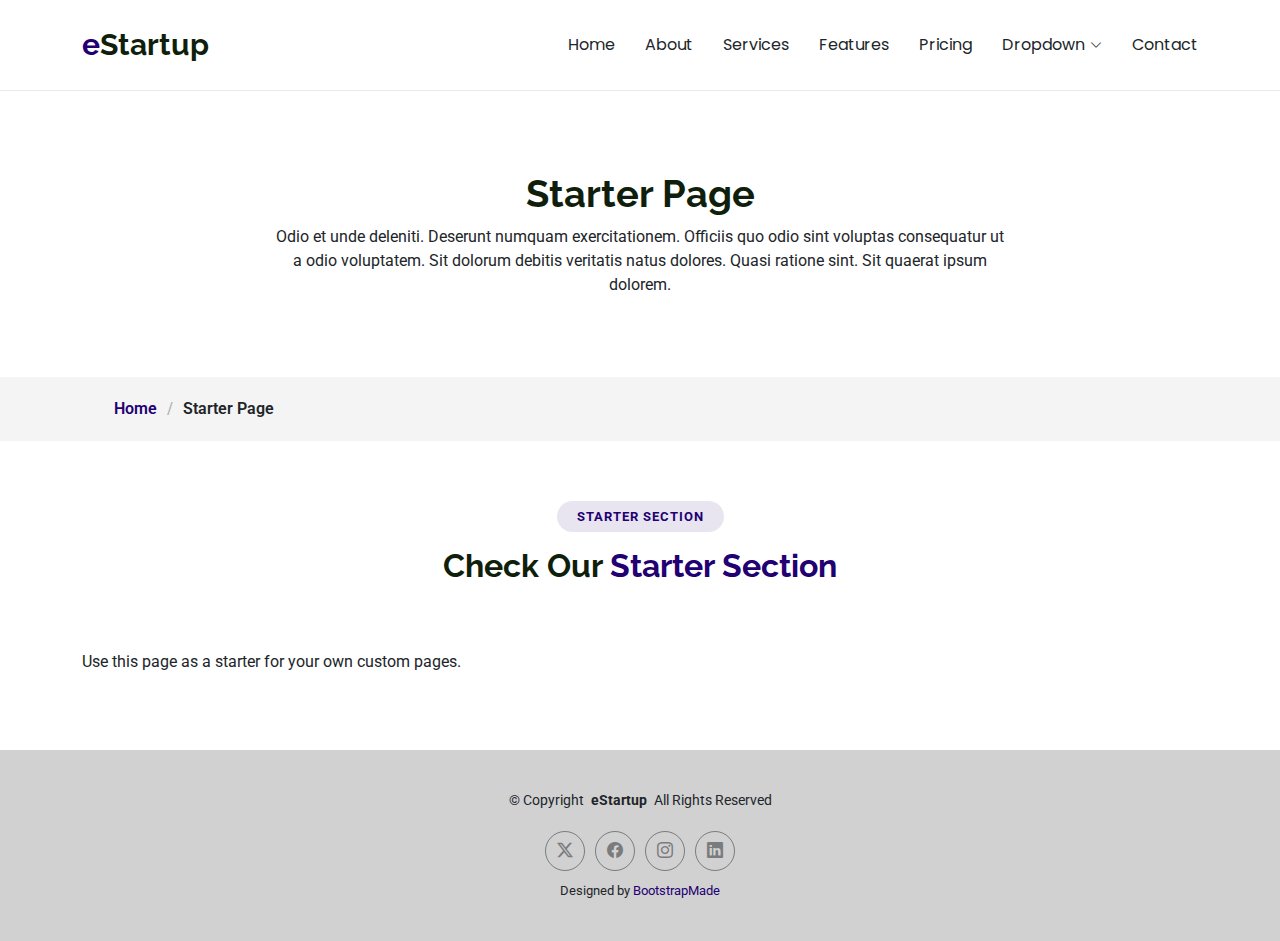
<file: starter-page.html>
<!DOCTYPE html>
<html lang="en">

<head>
  <meta charset="utf-8">
  <meta content="width=device-width, initial-scale=1.0" name="viewport">
  <title>Starter Page - eStartup Bootstrap Template</title>
  <meta name="description" content="">
  <meta name="keywords" content="">

  <!-- Favicons -->
  <link href="assets/img/favicon.png" rel="icon">
  <link href="assets/img/apple-touch-icon.png" rel="apple-touch-icon">

  <!-- Fonts -->
  <link href="https://fonts.googleapis.com" rel="preconnect">
  <link href="https://fonts.gstatic.com" rel="preconnect" crossorigin>
  <link href="https://fonts.googleapis.com/css2?family=Roboto:ital,wght@0,100;0,300;0,400;0,500;0,700;0,900;1,100;1,300;1,400;1,500;1,700;1,900&family=Poppins:ital,wght@0,100;0,200;0,300;0,400;0,500;0,600;0,700;0,800;0,900;1,100;1,200;1,300;1,400;1,500;1,600;1,700;1,800;1,900&family=Raleway:ital,wght@0,100;0,200;0,300;0,400;0,500;0,600;0,700;0,800;0,900;1,100;1,200;1,300;1,400;1,500;1,600;1,700;1,800;1,900&display=swap" rel="stylesheet">

  <!-- Vendor CSS Files -->
  <link href="assets/vendor/bootstrap/css/bootstrap.min.css" rel="stylesheet">
  <link href="assets/vendor/bootstrap-icons/bootstrap-icons.css" rel="stylesheet">
  <link href="assets/vendor/aos/aos.css" rel="stylesheet">
  <link href="assets/vendor/glightbox/css/glightbox.min.css" rel="stylesheet">

  <!-- Main CSS File -->
  <link href="assets/css/main.css" rel="stylesheet">

  <!-- =======================================================
  * Template Name: eStartup
  * Template URL: https://bootstrapmade.com/estartup-bootstrap-landing-page-template/
  * Updated: Aug 07 2024 with Bootstrap v5.3.3
  * Author: BootstrapMade.com
  * License: https://bootstrapmade.com/license/
  ======================================================== -->
</head>

<body class="starter-page-page">

  <header id="header" class="header d-flex align-items-center sticky-top">
    <div class="container-fluid container-xl position-relative d-flex align-items-center justify-content-between">

      <a href="index.html" class="logo d-flex align-items-center">
        <!-- Uncomment the line below if you also wish to use an image logo -->
        <!-- <img src="assets/img/logo.png" alt=""> -->
        <h1 class="sitename"><span>e</span>Startup</h1>
      </a>

      <nav id="navmenu" class="navmenu">
        <ul>
          <li><a href="#hero">Home</a></li>
          <li><a href="#about">About</a></li>
          <li><a href="#services">Services</a></li>
          <li><a href="#features">Features</a></li>
          <li><a href="#pricing">Pricing</a></li>
          <li class="dropdown"><a href="#"><span>Dropdown</span> <i class="bi bi-chevron-down toggle-dropdown"></i></a>
            <ul>
              <li><a href="#">Dropdown 1</a></li>
              <li class="dropdown"><a href="#"><span>Deep Dropdown</span> <i class="bi bi-chevron-down toggle-dropdown"></i></a>
                <ul>
                  <li><a href="#">Deep Dropdown 1</a></li>
                  <li><a href="#">Deep Dropdown 2</a></li>
                  <li><a href="#">Deep Dropdown 3</a></li>
                  <li><a href="#">Deep Dropdown 4</a></li>
                  <li><a href="#">Deep Dropdown 5</a></li>
                </ul>
              </li>
              <li><a href="#">Dropdown 2</a></li>
              <li><a href="#">Dropdown 3</a></li>
              <li><a href="#">Dropdown 4</a></li>
            </ul>
          </li>
          <li><a href="#contact">Contact</a></li>
        </ul>
        <i class="mobile-nav-toggle d-xl-none bi bi-list"></i>
      </nav>

    </div>
  </header>

  <main class="main">

    <!-- Page Title -->
    <div class="page-title" data-aos="fade">
      <div class="heading">
        <div class="container">
          <div class="row d-flex justify-content-center text-center">
            <div class="col-lg-8">
              <h1>Starter Page</h1>
              <p class="mb-0">Odio et unde deleniti. Deserunt numquam exercitationem. Officiis quo odio sint voluptas consequatur ut a odio voluptatem. Sit dolorum debitis veritatis natus dolores. Quasi ratione sint. Sit quaerat ipsum dolorem.</p>
            </div>
          </div>
        </div>
      </div>
      <nav class="breadcrumbs">
        <div class="container">
          <ol>
            <li><a href="index.html">Home</a></li>
            <li class="current">Starter Page</li>
          </ol>
        </div>
      </nav>
    </div><!-- End Page Title -->

    <!-- Starter Section Section -->
    <section id="starter-section" class="starter-section section">

      <!-- Section Title -->
      <div class="container section-title" data-aos="fade-up">
        <h2>Starter Section</h2>
        <div><span>Check Our</span> <span class="description-title">Starter Section</span></div>
      </div><!-- End Section Title -->

      <div class="container" data-aos="fade-up">
        <p>Use this page as a starter for your own custom pages.</p>
      </div>

    </section><!-- /Starter Section Section -->

  </main>

  <footer id="footer" class="footer light-background">

    <div class="container">
      <div class="copyright text-center ">
        <p>© <span>Copyright</span> <strong class="px-1 sitename">eStartup</strong> <span>All Rights Reserved</span></p>
      </div>
      <div class="social-links d-flex justify-content-center">
        <a href=""><i class="bi bi-twitter-x"></i></a>
        <a href=""><i class="bi bi-facebook"></i></a>
        <a href=""><i class="bi bi-instagram"></i></a>
        <a href=""><i class="bi bi-linkedin"></i></a>
      </div>
      <div class="credits">
        <!-- All the links in the footer should remain intact. -->
        <!-- You can delete the links only if you've purchased the pro version. -->
        <!-- Licensing information: https://bootstrapmade.com/license/ -->
        <!-- Purchase the pro version with working PHP/AJAX contact form: [buy-url] -->
        Designed by <a href="https://bootstrapmade.com/">BootstrapMade</a>
      </div>
    </div>

  </footer>

  <!-- Scroll Top -->
  <a href="#" id="scroll-top" class="scroll-top d-flex align-items-center justify-content-center"><i class="bi bi-arrow-up-short"></i></a>

  <!-- Preloader -->
  <div id="preloader"></div>

  <!-- Vendor JS Files -->
  <script src="assets/vendor/bootstrap/js/bootstrap.bundle.min.js"></script>
  <script src="assets/vendor/php-email-form/validate.js"></script>
  <script src="assets/vendor/aos/aos.js"></script>
  <script src="assets/vendor/glightbox/js/glightbox.min.js"></script>

  <!-- Main JS File -->
  <script src="assets/js/main.js"></script>

</body>

</html>
</file>
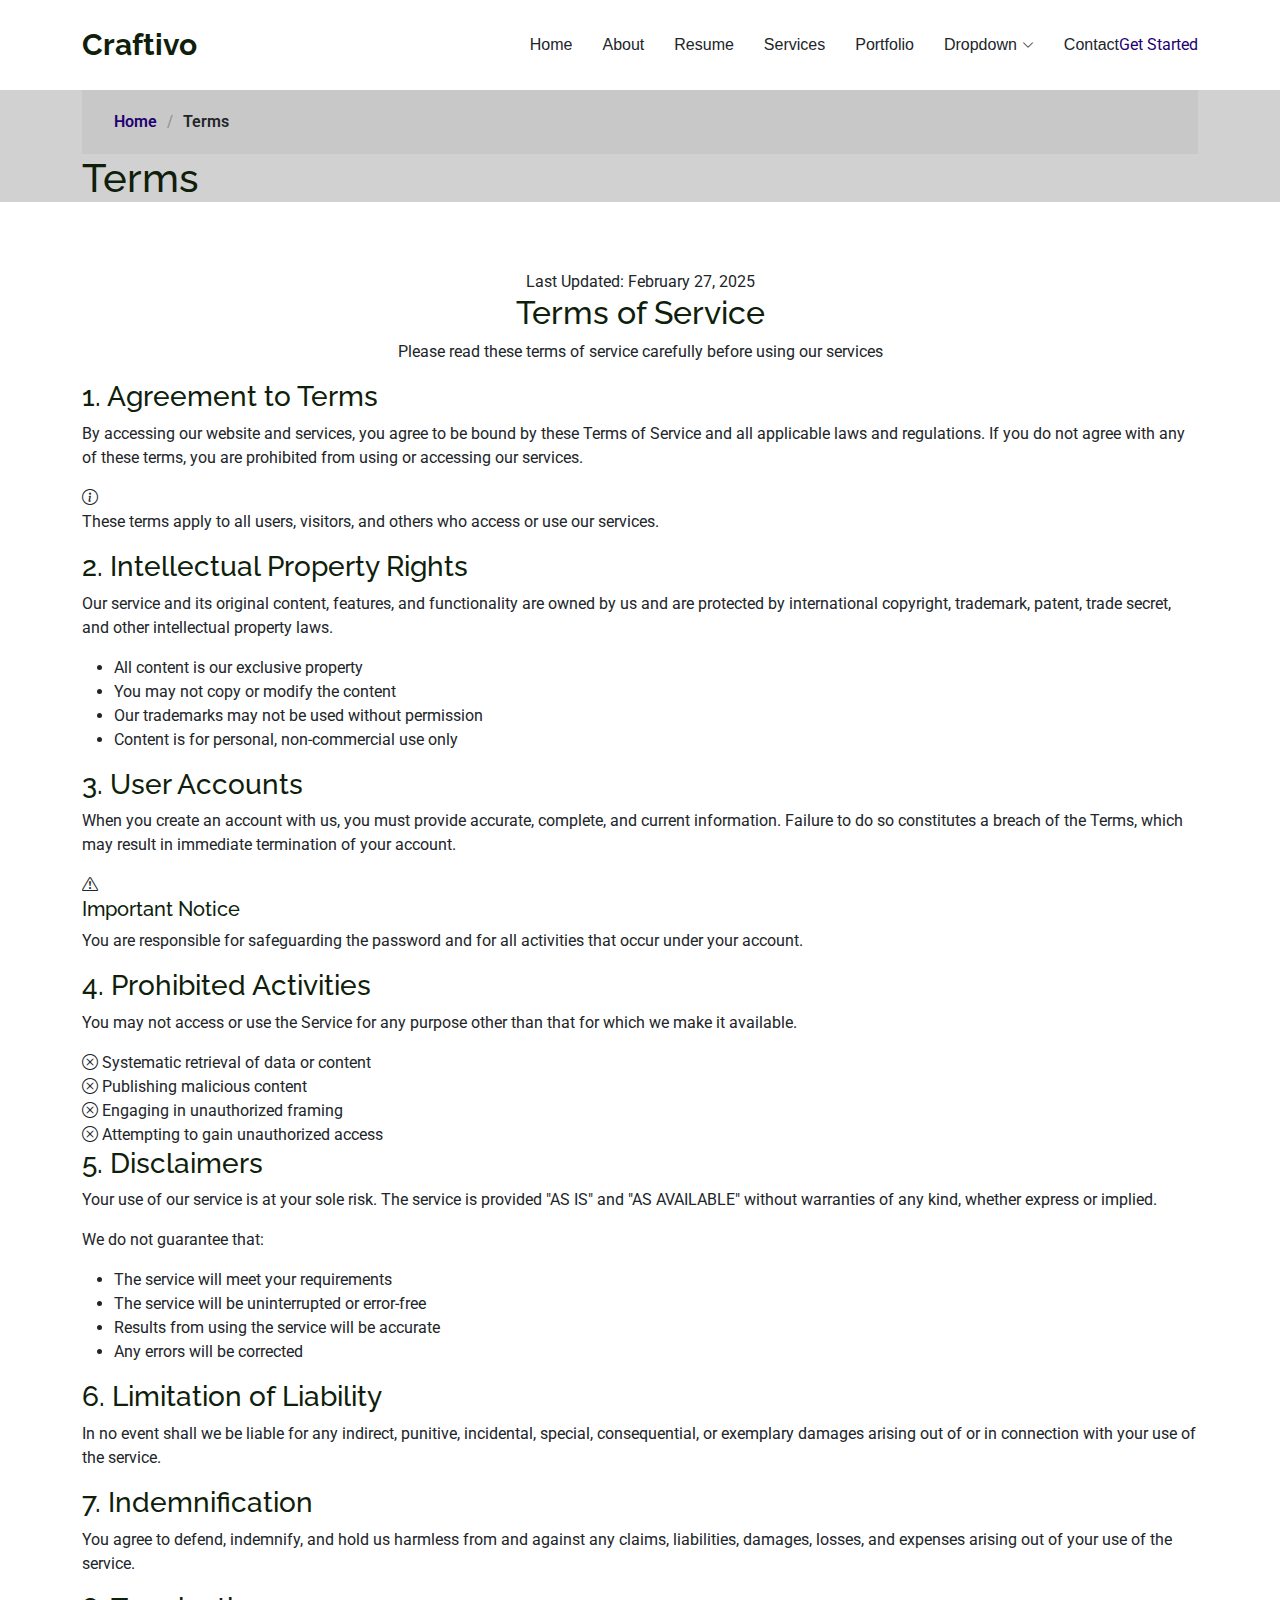
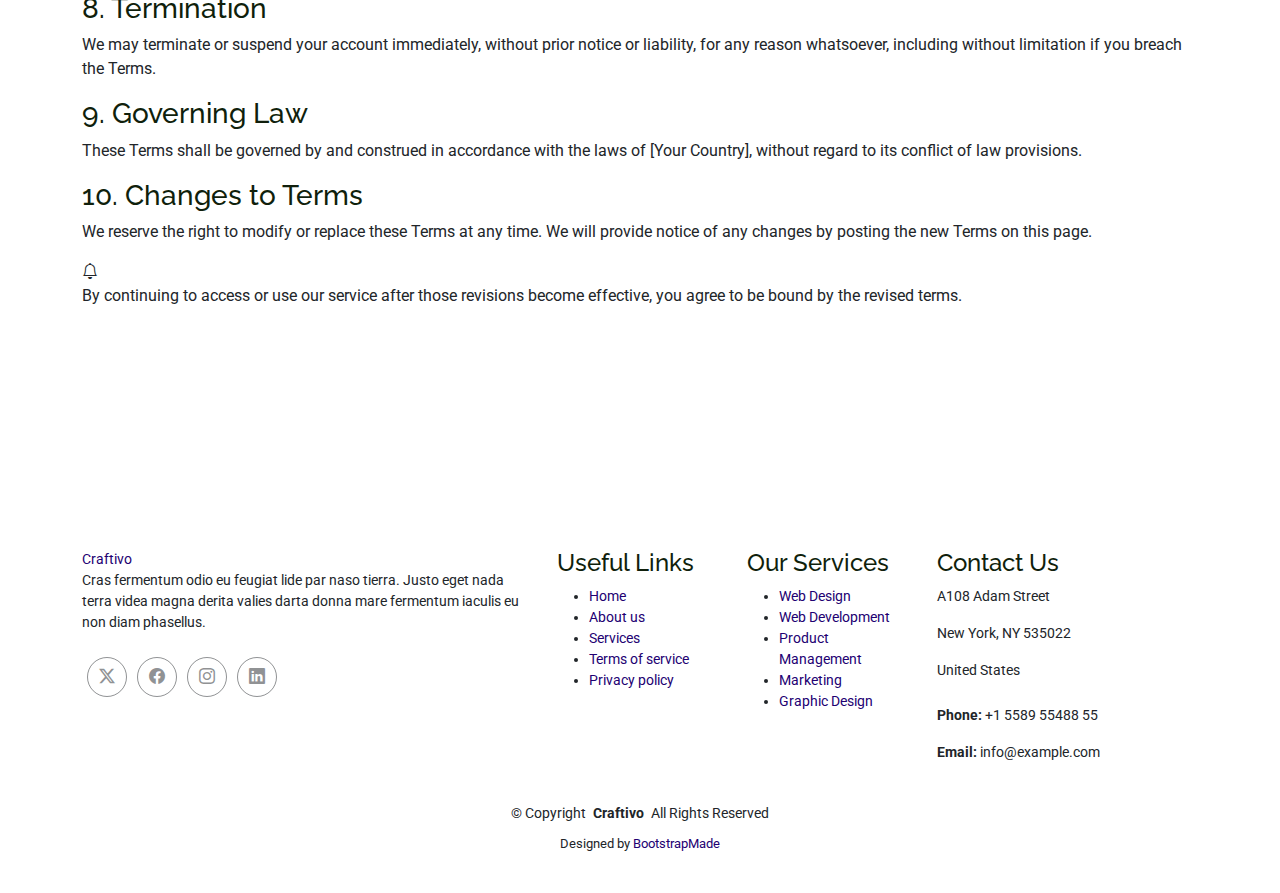
<file: terms.html>
<!DOCTYPE html>
<html lang="en">

<head>
  <meta charset="utf-8">
  <meta content="width=device-width, initial-scale=1.0" name="viewport">
  <title>Terms - Craftivo Bootstrap Template</title>
  <meta name="description" content="">
  <meta name="keywords" content="">

  <!-- Favicons -->
  <link href="assets/img/favicon.png" rel="icon">
  <link href="assets/img/apple-touch-icon.png" rel="apple-touch-icon">

  <!-- Fonts -->
  <link href="https://fonts.googleapis.com" rel="preconnect">
  <link href="https://fonts.gstatic.com" rel="preconnect" crossorigin>
  <link href="https://fonts.googleapis.com/css2?family=Roboto:ital,wght@0,100;0,300;0,400;0,500;0,700;0,900;1,100;1,300;1,400;1,500;1,700;1,900&family=Raleway:ital,wght@0,100;0,200;0,300;0,400;0,500;0,600;0,700;0,800;0,900;1,100;1,200;1,300;1,400;1,500;1,600;1,700;1,800;1,900&family=Mulish:ital,wght@0,200;0,300;0,400;0,500;0,600;0,700;0,800;0,900;1,200;1,300;1,400;1,500;1,600;1,700;1,800;1,900&display=swap" rel="stylesheet">

  <!-- Vendor CSS Files -->
  <link href="assets/vendor/bootstrap/css/bootstrap.min.css" rel="stylesheet">
  <link href="assets/vendor/bootstrap-icons/bootstrap-icons.css" rel="stylesheet">
  <link href="assets/vendor/aos/aos.css" rel="stylesheet">
  <link href="assets/vendor/glightbox/css/glightbox.min.css" rel="stylesheet">
  <link href="assets/vendor/swiper/swiper-bundle.min.css" rel="stylesheet">

  <!-- Main CSS File -->
  <link href="assets/css/main.css" rel="stylesheet">

  <!-- =======================================================
  * Template Name: Craftivo
  * Template URL: https://bootstrapmade.com/craftivo-bootstrap-portfolio-template/
  * Updated: Oct 04 2025 with Bootstrap v5.3.8
  * Author: BootstrapMade.com
  * License: https://bootstrapmade.com/license/
  ======================================================== -->
</head>

<body class="terms-page">

  <header id="header" class="header d-flex align-items-center sticky-top">
    <div class="container-fluid container-xl position-relative d-flex align-items-center">

      <a href="index.html" class="logo d-flex align-items-center me-auto">
        <!-- Uncomment the line below if you also wish to use an image logo -->
        <!-- <img src="assets/img/logo.webp" alt=""> -->
        <h1 class="sitename">Craftivo</h1>
      </a>

      <nav id="navmenu" class="navmenu">
        <ul>
          <li><a href="#hero">Home</a></li>
          <li><a href="#about">About</a></li>
          <li><a href="#resume">Resume</a></li>
          <li><a href="#services">Services</a></li>
          <li><a href="#portfolio">Portfolio</a></li>
          <li class="dropdown"><a href="#"><span>Dropdown</span> <i class="bi bi-chevron-down toggle-dropdown"></i></a>
            <ul>
              <li><a href="#">Dropdown 1</a></li>
              <li class="dropdown"><a href="#"><span>Deep Dropdown</span> <i class="bi bi-chevron-down toggle-dropdown"></i></a>
                <ul>
                  <li><a href="#">Deep Dropdown 1</a></li>
                  <li><a href="#">Deep Dropdown 2</a></li>
                  <li><a href="#">Deep Dropdown 3</a></li>
                  <li><a href="#">Deep Dropdown 4</a></li>
                  <li><a href="#">Deep Dropdown 5</a></li>
                </ul>
              </li>
              <li><a href="#">Dropdown 2</a></li>
              <li><a href="#">Dropdown 3</a></li>
              <li><a href="#">Dropdown 4</a></li>
            </ul>
          </li>
          <li><a href="#contact">Contact</a></li>
        </ul>
        <i class="mobile-nav-toggle d-xl-none bi bi-list"></i>
      </nav>

      <a class="btn-getstarted" href="#about">Get Started</a>

    </div>
  </header>

  <main class="main">

    <!-- Page Title -->
    <div class="page-title light-background">
      <div class="container">
        <nav class="breadcrumbs">
          <ol>
            <li><a href="index.html">Home</a></li>
            <li class="current">Terms</li>
          </ol>
        </nav>
        <h1>Terms</h1>
      </div>
    </div><!-- End Page Title -->

    <!-- Terms Of Service Section -->
    <section id="terms-of-service" class="terms-of-service section">

      <div class="container" data-aos="fade-up">
        <!-- Page Header -->
        <div class="tos-header text-center" data-aos="fade-up">
          <span class="last-updated">Last Updated: February 27, 2025</span>
          <h2>Terms of Service</h2>
          <p>Please read these terms of service carefully before using our services</p>
        </div>

        <!-- Content -->
        <div class="tos-content" data-aos="fade-up" data-aos-delay="200">
          <!-- Agreement Section -->
          <div id="agreement" class="content-section">
            <h3>1. Agreement to Terms</h3>
            <p>By accessing our website and services, you agree to be bound by these Terms of Service and all applicable laws and regulations. If you do not agree with any of these terms, you are prohibited from using or accessing our services.</p>
            <div class="info-box">
              <i class="bi bi-info-circle"></i>
              <p>These terms apply to all users, visitors, and others who access or use our services.</p>
            </div>
          </div>

          <!-- Intellectual Property -->
          <div id="intellectual-property" class="content-section">
            <h3>2. Intellectual Property Rights</h3>
            <p>Our service and its original content, features, and functionality are owned by us and are protected by international copyright, trademark, patent, trade secret, and other intellectual property laws.</p>
            <ul class="list-items">
              <li>All content is our exclusive property</li>
              <li>You may not copy or modify the content</li>
              <li>Our trademarks may not be used without permission</li>
              <li>Content is for personal, non-commercial use only</li>
            </ul>
          </div>

          <!-- User Accounts -->
          <div id="user-accounts" class="content-section">
            <h3>3. User Accounts</h3>
            <p>When you create an account with us, you must provide accurate, complete, and current information. Failure to do so constitutes a breach of the Terms, which may result in immediate termination of your account.</p>
            <div class="alert-box">
              <i class="bi bi-exclamation-triangle"></i>
              <div class="alert-content">
                <h5>Important Notice</h5>
                <p>You are responsible for safeguarding the password and for all activities that occur under your account.</p>
              </div>
            </div>
          </div>

          <!-- Prohibited Activities -->
          <div id="prohibited" class="content-section">
            <h3>4. Prohibited Activities</h3>
            <p>You may not access or use the Service for any purpose other than that for which we make it available.</p>
            <div class="prohibited-list">
              <div class="prohibited-item">
                <i class="bi bi-x-circle"></i>
                <span>Systematic retrieval of data or content</span>
              </div>
              <div class="prohibited-item">
                <i class="bi bi-x-circle"></i>
                <span>Publishing malicious content</span>
              </div>
              <div class="prohibited-item">
                <i class="bi bi-x-circle"></i>
                <span>Engaging in unauthorized framing</span>
              </div>
              <div class="prohibited-item">
                <i class="bi bi-x-circle"></i>
                <span>Attempting to gain unauthorized access</span>
              </div>
            </div>
          </div>

          <!-- Disclaimers -->
          <div id="disclaimer" class="content-section">
            <h3>5. Disclaimers</h3>
            <p>Your use of our service is at your sole risk. The service is provided "AS IS" and "AS AVAILABLE" without warranties of any kind, whether express or implied.</p>
            <div class="disclaimer-box">
              <p>We do not guarantee that:</p>
              <ul>
                <li>The service will meet your requirements</li>
                <li>The service will be uninterrupted or error-free</li>
                <li>Results from using the service will be accurate</li>
                <li>Any errors will be corrected</li>
              </ul>
            </div>
          </div>

          <!-- Limitation of Liability -->
          <div id="limitation" class="content-section">
            <h3>6. Limitation of Liability</h3>
            <p>In no event shall we be liable for any indirect, punitive, incidental, special, consequential, or exemplary damages arising out of or in connection with your use of the service.</p>
          </div>

          <!-- Indemnification -->
          <div id="indemnification" class="content-section">
            <h3>7. Indemnification</h3>
            <p>You agree to defend, indemnify, and hold us harmless from and against any claims, liabilities, damages, losses, and expenses arising out of your use of the service.</p>
          </div>

          <!-- Termination -->
          <div id="termination" class="content-section">
            <h3>8. Termination</h3>
            <p>We may terminate or suspend your account immediately, without prior notice or liability, for any reason whatsoever, including without limitation if you breach the Terms.</p>
          </div>

          <!-- Governing Law -->
          <div id="governing-law" class="content-section">
            <h3>9. Governing Law</h3>
            <p>These Terms shall be governed by and construed in accordance with the laws of [Your Country], without regard to its conflict of law provisions.</p>
          </div>

          <!-- Changes -->
          <div id="changes" class="content-section">
            <h3>10. Changes to Terms</h3>
            <p>We reserve the right to modify or replace these Terms at any time. We will provide notice of any changes by posting the new Terms on this page.</p>
            <div class="notice-box">
              <i class="bi bi-bell"></i>
              <p>By continuing to access or use our service after those revisions become effective, you agree to be bound by the revised terms.</p>
            </div>
          </div>
        </div>

        <!-- Contact Section -->
        <div class="tos-contact" data-aos="fade-up" data-aos-delay="300">
          <div class="contact-box">
            <div class="contact-icon">
              <i class="bi bi-envelope"></i>
            </div>
            <div class="contact-content">
              <h4>Questions About Terms?</h4>
              <p>If you have any questions about these Terms, please contact us.</p>
              <a href="#" class="contact-link">Contact Support</a>
            </div>
          </div>
        </div>
      </div>

    </section><!-- /Terms Of Service Section -->

  </main>

  <footer id="footer" class="footer">

    <div class="container footer-top">
      <div class="row gy-4">
        <div class="col-lg-5 col-md-12 footer-about">
          <a href="index.html" class="logo d-flex align-items-center">
            <span class="sitename">Craftivo</span>
          </a>
          <p>Cras fermentum odio eu feugiat lide par naso tierra. Justo eget nada terra videa magna derita valies darta donna mare fermentum iaculis eu non diam phasellus.</p>
          <div class="social-links d-flex mt-4">
            <a href=""><i class="bi bi-twitter-x"></i></a>
            <a href=""><i class="bi bi-facebook"></i></a>
            <a href=""><i class="bi bi-instagram"></i></a>
            <a href=""><i class="bi bi-linkedin"></i></a>
          </div>
        </div>

        <div class="col-lg-2 col-6 footer-links">
          <h4>Useful Links</h4>
          <ul>
            <li><a href="#">Home</a></li>
            <li><a href="#">About us</a></li>
            <li><a href="#">Services</a></li>
            <li><a href="#">Terms of service</a></li>
            <li><a href="#">Privacy policy</a></li>
          </ul>
        </div>

        <div class="col-lg-2 col-6 footer-links">
          <h4>Our Services</h4>
          <ul>
            <li><a href="#">Web Design</a></li>
            <li><a href="#">Web Development</a></li>
            <li><a href="#">Product Management</a></li>
            <li><a href="#">Marketing</a></li>
            <li><a href="#">Graphic Design</a></li>
          </ul>
        </div>

        <div class="col-lg-3 col-md-12 footer-contact text-center text-md-start">
          <h4>Contact Us</h4>
          <p>A108 Adam Street</p>
          <p>New York, NY 535022</p>
          <p>United States</p>
          <p class="mt-4"><strong>Phone:</strong> <span>+1 5589 55488 55</span></p>
          <p><strong>Email:</strong> <span>info@example.com</span></p>
        </div>

      </div>
    </div>

    <div class="container copyright text-center mt-4">
      <p>© <span>Copyright</span> <strong class="px-1 sitename">Craftivo</strong> <span>All Rights Reserved</span></p>
      <div class="credits">
        <!-- All the links in the footer should remain intact. -->
        <!-- You can delete the links only if you've purchased the pro version. -->
        <!-- Licensing information: https://bootstrapmade.com/license/ -->
        <!-- Purchase the pro version with working PHP/AJAX contact form: [buy-url] -->
        Designed by <a href="https://bootstrapmade.com/">BootstrapMade</a>
      </div>
    </div>

  </footer>

  <!-- Scroll Top -->
  <a href="#" id="scroll-top" class="scroll-top d-flex align-items-center justify-content-center"><i class="bi bi-arrow-up-short"></i></a>

  <!-- Preloader -->
  <div id="preloader"></div>

  <!-- Vendor JS Files -->
  <script src="assets/vendor/bootstrap/js/bootstrap.bundle.min.js"></script>
  <script src="assets/vendor/php-email-form/validate.js"></script>
  <script src="assets/vendor/aos/aos.js"></script>
  <script src="assets/vendor/typed.js/typed.umd.js"></script>
  <script src="assets/vendor/waypoints/noframework.waypoints.js"></script>
  <script src="assets/vendor/glightbox/js/glightbox.min.js"></script>
  <script src="assets/vendor/imagesloaded/imagesloaded.pkgd.min.js"></script>
  <script src="assets/vendor/isotope-layout/isotope.pkgd.min.js"></script>
  <script src="assets/vendor/swiper/swiper-bundle.min.js"></script>

  <!-- Main JS File -->
  <script src="assets/js/main.js"></script>

</body>

</html>
</file>
<file: assets/css/main.css>
/**
* Template Name: eStartup
* Template URL: https://bootstrapmade.com/estartup-bootstrap-landing-page-template/
* Updated: Aug 07 2024 with Bootstrap v5.3.3
* Author: BootstrapMade.com
* License: https://bootstrapmade.com/license/
*/

/*--------------------------------------------------------------
# Font & Color Variables
# Help: https://bootstrapmade.com/color-system/
--------------------------------------------------------------*/
/* Fonts */
:root {
  --default-font: "Roboto",  system-ui, -apple-system, "Segoe UI", Roboto, "Helvetica Neue", Arial, "Noto Sans", "Liberation Sans", sans-serif, "Apple Color Emoji", "Segoe UI Emoji", "Segoe UI Symbol", "Noto Color Emoji";
  --heading-font: "Raleway",  sans-serif;
  --nav-font: "Poppins",  sans-serif;
}

/* Global Colors - The following color variables are used throughout the website. Updating them here will change the color scheme of the entire website */
:root { 
  --background-color: #ffffff; /* Background color for the entire website, including individual sections */
  --default-color: #212529; /* Default color used for the majority of the text content across the entire website */
  --heading-color: #101f0c; /* Color for headings, subheadings and title throughout the website */
  --accent-color: #220072; /* Accent color that represents your brand on the website. It's used for buttons, links, and other elements that need to stand out */
  --surface-color: #ffffff; /* The surface color is used as a background of boxed elements within sections, such as cards, icon boxes, or other elements that require a visual separation from the global background. */
  --contrast-color: #ffffff; /* Contrast color for text, ensuring readability against backgrounds of accent, heading, or default colors. */
}

/* Nav Menu Colors - The following color variables are used specifically for the navigation menu. They are separate from the global colors to allow for more customization options */
:root {
  --nav-color: #212529;  /* The default color of the main navmenu links */
  --nav-hover-color: #210274; /* Applied to main navmenu links when they are hovered over or active */
  --nav-mobile-background-color: #ffffff; /* Used as the background color for mobile navigation menu */
  --nav-dropdown-background-color: #ffffff; /* Used as the background color for dropdown items that appear when hovering over primary navigation items */
  --nav-dropdown-color: #212529; /* Used for navigation links of the dropdown items in the navigation menu. */
  --nav-dropdown-hover-color: #71c55d; /* Similar to --nav-hover-color, this color is applied to dropdown navigation links when they are hovered over. */
}

/* Color Presets - These classes override global colors when applied to any section or element, providing reuse of the sam color scheme. */

.light-background {
  --background-color: #d1d1d1;
  --surface-color: #ffffff;
}

.dark-background {
  --background-color: #060606;
  --default-color: #ffffff;
  --heading-color: #ffffff;
  --surface-color: #252525;
  --contrast-color: #ffffff;
}

/* Smooth scroll */
:root {
  scroll-behavior: smooth;
}

/*--------------------------------------------------------------
# General Styling & Shared Classes
--------------------------------------------------------------*/
body {
  color: var(--default-color);
  background-color: var(--background-color);
  font-family: var(--default-font);
}

a {
  color: var(--accent-color);
  text-decoration: none;
  transition: 0.3s;
}

a:hover {
  color: color-mix(in srgb, var(--accent-color), transparent 25%);
  text-decoration: none;
}

h1,
h2,
h3,
h4,
h5,
h6 {
  color: var(--heading-color);
  font-family: var(--heading-font);
}

/* PHP Email Form Messages
------------------------------*/
.php-email-form .error-message {
  display: none;
  background: #df1529;
  color: #ffffff;
  text-align: left;
  padding: 15px;
  margin-bottom: 24px;
  font-weight: 600;
}

.php-email-form .sent-message {
  display: none;
  color: #ffffff;
  background: #059652;
  text-align: center;
  padding: 15px;
  margin-bottom: 24px;
  font-weight: 600;
}

.php-email-form .loading {
  display: none;
  background: var(--surface-color);
  text-align: center;
  padding: 15px;
  margin-bottom: 24px;
}

.php-email-form .loading:before {
  content: "";
  display: inline-block;
  border-radius: 50%;
  width: 24px;
  height: 24px;
  margin: 0 10px -6px 0;
  border: 3px solid var(--accent-color);
  border-top-color: var(--surface-color);
  animation: php-email-form-loading 1s linear infinite;
}

@keyframes php-email-form-loading {
  0% {
    transform: rotate(0deg);
  }

  100% {
    transform: rotate(360deg);
  }
}

/*--------------------------------------------------------------
# Global Header
--------------------------------------------------------------*/
.header {
  color: var(--default-color);
  background-color: var(--background-color);
  padding: 15px 0;
  transition: all 0.5s;
  z-index: 997;
}

.header .logo {
  line-height: 1;
}

.header .logo img {
  max-height: 32px;
  margin-right: 8px;
}

.header .logo h1 {
  font-size: 30px;
  margin: 0;
  font-weight: 700;
  color: var(--heading-color);
}

.header .logo h1 span {
  color: var(--accent-color);
}

.scrolled .header {
  box-shadow: 0px 0 18px rgba(0, 0, 0, 0.1);
}

/*--------------------------------------------------------------
# Navigation Menu
--------------------------------------------------------------*/
/* Navmenu - Desktop */
@media (min-width: 1200px) {
  .navmenu {
    padding: 0;
  }

  .navmenu ul {
    margin: 0;
    padding: 0;
    display: flex;
    list-style: none;
    align-items: center;
  }

  .navmenu li {
    position: relative;
  }

  .navmenu a,
  .navmenu a:focus {
    color: var(--nav-color);
    padding: 18px 15px;
    font-size: 16px;
    font-family: var(--nav-font);
    font-weight: 400;
    display: flex;
    align-items: center;
    justify-content: space-between;
    white-space: nowrap;
    transition: 0.3s;
  }

  .navmenu a i,
  .navmenu a:focus i {
    font-size: 12px;
    line-height: 0;
    margin-left: 5px;
    transition: 0.3s;
  }

  .navmenu li:last-child a {
    padding-right: 0;
  }

  .navmenu li:hover>a,
  .navmenu .active,
  .navmenu .active:focus {
    color: var(--nav-hover-color);
  }

  .navmenu .dropdown ul {
    margin: 0;
    padding: 10px 0;
    background: var(--nav-dropdown-background-color);
    display: block;
    position: absolute;
    visibility: hidden;
    left: 14px;
    top: 130%;
    opacity: 0;
    transition: 0.3s;
    border-radius: 4px;
    z-index: 99;
    box-shadow: 0px 0px 30px rgba(0, 0, 0, 0.1);
  }

  .navmenu .dropdown ul li {
    min-width: 200px;
  }

  .navmenu .dropdown ul a {
    padding: 10px 20px;
    font-size: 15px;
    text-transform: none;
    color: var(--nav-dropdown-color);
  }

  .navmenu .dropdown ul a i {
    font-size: 12px;
  }

  .navmenu .dropdown ul a:hover,
  .navmenu .dropdown ul .active:hover,
  .navmenu .dropdown ul li:hover>a {
    color: var(--nav-dropdown-hover-color);
  }

  .navmenu .dropdown:hover>ul {
    opacity: 1;
    top: 100%;
    visibility: visible;
  }

  .navmenu .dropdown .dropdown ul {
    top: 0;
    left: -90%;
    visibility: hidden;
  }

  .navmenu .dropdown .dropdown:hover>ul {
    opacity: 1;
    top: 0;
    left: -100%;
    visibility: visible;
  }
}

/* Navmenu - Mobile */
@media (max-width: 1199px) {
  .mobile-nav-toggle {
    color: var(--nav-color);
    font-size: 28px;
    line-height: 0;
    margin-right: 10px;
    cursor: pointer;
    transition: color 0.3s;
  }

  .navmenu {
    padding: 0;
    z-index: 9997;
  }

  .navmenu ul {
    display: none;
    list-style: none;
    position: absolute;
    inset: 60px 20px 20px 20px;
    padding: 10px 0;
    margin: 0;
    border-radius: 6px;
    background-color: var(--nav-mobile-background-color);
    overflow-y: auto;
    transition: 0.3s;
    z-index: 9998;
    box-shadow: 0px 0px 30px rgba(0, 0, 0, 0.1);
  }

  .navmenu a,
  .navmenu a:focus {
    color: var(--nav-dropdown-color);
    padding: 10px 20px;
    font-family: var(--nav-font);
    font-size: 17px;
    font-weight: 500;
    display: flex;
    align-items: center;
    justify-content: space-between;
    white-space: nowrap;
    transition: 0.3s;
  }

  .navmenu a i,
  .navmenu a:focus i {
    font-size: 12px;
    line-height: 0;
    margin-left: 5px;
    width: 30px;
    height: 30px;
    display: flex;
    align-items: center;
    justify-content: center;
    border-radius: 50%;
    transition: 0.3s;
    background-color: color-mix(in srgb, var(--accent-color), transparent 90%);
  }

  .navmenu a i:hover,
  .navmenu a:focus i:hover {
    background-color: var(--accent-color);
    color: var(--contrast-color);
  }

  .navmenu a:hover,
  .navmenu .active,
  .navmenu .active:focus {
    color: var(--nav-dropdown-hover-color);
  }

  .navmenu .active i,
  .navmenu .active:focus i {
    background-color: var(--accent-color);
    color: var(--contrast-color);
    transform: rotate(180deg);
  }

  .navmenu .dropdown ul {
    position: static;
    display: none;
    z-index: 99;
    padding: 10px 0;
    margin: 10px 20px;
    background-color: var(--nav-dropdown-background-color);
    border: 1px solid color-mix(in srgb, var(--default-color), transparent 90%);
    box-shadow: none;
    transition: all 0.5s ease-in-out;
  }

  .navmenu .dropdown ul ul {
    background-color: rgba(33, 37, 41, 0.1);
  }

  .navmenu .dropdown>.dropdown-active {
    display: block;
    background-color: rgba(33, 37, 41, 0.03);
  }

  .mobile-nav-active {
    overflow: hidden;
  }

  .mobile-nav-active .mobile-nav-toggle {
    color: #fff;
    position: absolute;
    font-size: 32px;
    top: 15px;
    right: 15px;
    margin-right: 0;
    z-index: 9999;
  }

  .mobile-nav-active .navmenu {
    position: fixed;
    overflow: hidden;
    inset: 0;
    background: rgba(33, 37, 41, 0.8);
    transition: 0.3s;
  }

  .mobile-nav-active .navmenu>ul {
    display: block;
  }
}

/*--------------------------------------------------------------
# Global Footer
--------------------------------------------------------------*/
.footer {
  color: var(--default-color);
  background-color: var(--background-color);
  font-size: 14px;
  padding: 40px 0;
  position: relative;
}

.footer .copyright p {
  margin-bottom: 0;
}

.footer .social-links {
  margin-top: 20px;
}

.footer .social-links a {
  display: flex;
  align-items: center;
  justify-content: center;
  width: 40px;
  height: 40px;
  border-radius: 50%;
  border: 1px solid color-mix(in srgb, var(--default-color), transparent 50%);
  font-size: 16px;
  color: color-mix(in srgb, var(--default-color), transparent 50%);
  margin: 0 5px;
  transition: 0.3s;
}

.footer .social-links a:hover {
  color: var(--accent-color);
  border-color: var(--accent-color);
}

.footer .credits {
  margin-top: 10px;
  font-size: 13px;
  text-align: center;
}

/*--------------------------------------------------------------
# Preloader
--------------------------------------------------------------*/
#preloader {
  position: fixed;
  inset: 0;
  z-index: 9999;
  overflow: hidden;
  background-color: var(--background-color);
  transition: all 0.6s ease-out;
}

#preloader:before {
  content: "";
  position: fixed;
  top: calc(50% - 30px);
  left: calc(50% - 30px);
  border: 6px solid var(--accent-color);
  border-top-color: color-mix(in srgb, var(--accent-color), transparent 90%);
  border-radius: 50%;
  width: 60px;
  height: 60px;
  animation: animate-preloader 1s linear infinite;
}

@keyframes animate-preloader {
  0% {
    transform: rotate(0deg);
  }

  100% {
    transform: rotate(360deg);
  }
}

/*--------------------------------------------------------------
# Scroll Top Button
--------------------------------------------------------------*/
.scroll-top {
  position: fixed;
  visibility: hidden;
  opacity: 0;
  right: 15px;
  bottom: -15px;
  z-index: 99999;
  background-color: var(--accent-color);
  width: 44px;
  height: 44px;
  border-radius: 50px;
  transition: all 0.4s;
}

.scroll-top i {
  font-size: 24px;
  color: var(--contrast-color);
  line-height: 0;
}

.scroll-top:hover {
  background-color: color-mix(in srgb, var(--accent-color), transparent 20%);
  color: var(--contrast-color);
}

.scroll-top.active {
  visibility: visible;
  opacity: 1;
  bottom: 15px;
}

/*--------------------------------------------------------------
# Disable aos animation delay on mobile devices
--------------------------------------------------------------*/
@media screen and (max-width: 768px) {
  [data-aos-delay] {
    transition-delay: 0 !important;
  }
}

/*--------------------------------------------------------------
# Global Page Titles & Breadcrumbs
--------------------------------------------------------------*/
.page-title {
  color: var(--default-color);
  background-color: var(--background-color);
  position: relative;
}

.page-title .heading {
  padding: 80px 0;
  border-top: 1px solid color-mix(in srgb, var(--default-color), transparent 90%);
}

.page-title .heading h1 {
  font-size: 38px;
  font-weight: 700;
}

.page-title nav {
  background-color: color-mix(in srgb, var(--default-color), transparent 95%);
  padding: 20px 0;
}

.page-title nav ol {
  display: flex;
  flex-wrap: wrap;
  list-style: none;
  margin: 0;
  font-size: 16px;
  font-weight: 600;
}

.page-title nav ol li+li {
  padding-left: 10px;
}

.page-title nav ol li+li::before {
  content: "/";
  display: inline-block;
  padding-right: 10px;
  color: color-mix(in srgb, var(--default-color), transparent 70%);
}

/*--------------------------------------------------------------
# Global Sections
--------------------------------------------------------------*/
section,
.section {
  color: var(--default-color);
  background-color: var(--background-color);
  padding: 60px 0;
  scroll-margin-top: 90px;
  overflow: clip;
}

@media (max-width: 1199px) {

  section,
  .section {
    scroll-margin-top: 66px;
  }
}

/*--------------------------------------------------------------
# Global Section Titles
--------------------------------------------------------------*/
.section-title {
  text-align: center;
  padding-bottom: 60px;
  position: relative;
}

.section-title h2 {
  font-size: 13px;
  letter-spacing: 1px;
  font-weight: 700;
  padding: 8px 20px;
  margin: 0;
  background: color-mix(in srgb, var(--accent-color), transparent 90%);
  color: var(--accent-color);
  display: inline-block;
  text-transform: uppercase;
  border-radius: 50px;
  font-family: var(--default-font);
}

.section-title div {
  color: var(--heading-color);
  margin: 10px 0 0 0;
  font-size: 32px;
  font-weight: 700;
  font-family: var(--heading-font);
}

.section-title div .description-title {
  color: var(--accent-color);
}

/*--------------------------------------------------------------
# Hero Section
--------------------------------------------------------------*/
.hero {
  width: 100%;
  position: relative;
}

.hero .container {
  position: relative;
  z-index: 3;
}

.hero h2 {
  font-size: 48px;
  font-weight: 700;
  margin-bottom: 20px;
}

.hero h2 .accent {
  color: var(--accent-color);
}

.hero p {
  color: color-mix(in srgb, var(--default-color), transparent 40%);
  font-weight: 400;
  margin-bottom: 30px;
}

.hero .btn-get-started {
  color: var(--contrast-color);
  background: var(--accent-color);
  font-family: var(--heading-font);
  font-weight: 500;
  font-size: 14px;
  letter-spacing: 1px;
  display: inline-block;
  padding: 12px 36px;
  border-radius: 50px;
  transition: 0.5s;
  box-shadow: 0 8px 28px rgba(0, 0, 0, 0.1);
}

.hero .btn-get-started:hover {
  background: color-mix(in srgb, var(--accent-color), transparent 15%);
  box-shadow: 0 8px 28px rgba(0, 0, 0, 0.1);
}

.hero .btn-watch-video {
  font-size: 16px;
  transition: 0.5s;
  margin-left: 25px;
  font-weight: 600;
}

.hero .btn-watch-video i {
  color: var(--accent-color);
  font-size: 32px;
  transition: 0.3s;
  line-height: 0;
  margin-right: 8px;
}

.hero .btn-watch-video:hover {
  color: var(--accent-color);
}

.hero .btn-watch-video:hover i {
  color: color-mix(in srgb, var(--accent-color), transparent 15%);
}

@media (max-width: 640px) {
  .hero h2 {
    font-size: 36px;
  }

  .owrworks .btn-get-started,
  .owrworks .btn-watch-video {
    font-size: 14px;
  }
}

.owrworks .icon-boxes {
  padding-bottom: 60px;
  z-index: 4;
}

.owrworks {
  background-color: lightgray !important;
}
.owrworks .icon-box {
  background: var(--surface-color);
  padding: 60px 30px;
  position: relative;
  overflow: hidden;
  box-shadow: 0 0 29px 0 rgba(0, 0, 0, 0.1);
  transition: all 0.3s ease-in-out;
  border-radius: 8px;
  z-index: 1;
  height: 100%;
  width: 100%;
  text-align: center;
}

.owrworks .icon-box .title {
  font-weight: 700;
  margin-bottom: 15px;
  font-size: 24px;
}

.owrworks .icon-box .title a {
  color: color-mix(in srgb, var(--default-color), transparent 20%);
  transition: 0.3s;
}

.owrworks .icon-box .icon {
  margin-bottom: 20px;
  padding-top: 10px;
  display: inline-block;
  transition: all 0.3s ease-in-out;
  font-size: 48px;
  line-height: 1;
  color: var(--accent-color);
}

.owrworks .icon-box:hover {
  background-color: var(--accent-color);
}

.owrworks .icon-box:hover .title a,
.owrworks .icon-box:hover .icon {
  color: var(--contrast-color);
}

/*--------------------------------------------------------------
# About Section
--------------------------------------------------------------*/
.about .content .who-we-are {
  text-transform: uppercase;
  margin-bottom: 15px;
  color: color-mix(in srgb, var(--default-color), transparent 40%);
}

.about .content h3 {
  font-size: 2rem;
  font-weight: 700;
}

.about .content ul {
  list-style: none;
  padding: 0;
}

.about .content ul li {
  padding-bottom: 10px;
}

.about .content ul i {
  font-size: 1.25rem;
  margin-right: 4px;
  color: var(--accent-color);
}

.about .content p:last-child {
  margin-bottom: 0;
}

.about .content .read-more {
  background: var(--accent-color);
  color: var(--contrast-color);
  font-family: var(--heading-font);
  font-weight: 500;
  font-size: 16px;
  letter-spacing: 1px;
  padding: 12px 24px;
  border-radius: 5px;
  transition: 0.3s;
  display: inline-flex;
  align-items: center;
  justify-content: center;
}

.about .content .read-more i {
  font-size: 18px;
  margin-left: 5px;
  line-height: 0;
  transition: 0.3s;
}

.about .content .read-more:hover {
  background: color-mix(in srgb, var(--accent-color), transparent 20%);
  padding-right: 19px;
}

.about .content .read-more:hover i {
  margin-left: 10px;
}

.about .about-images img {
  border-radius: 10px;
}

/*--------------------------------------------------------------
# Services Section
--------------------------------------------------------------*/
.services .service-item {
  background-color: var(--surface-color);
  box-shadow: 0px 5px 90px 0px rgba(0, 0, 0, 0.1);
  padding: 60px 30px;
  transition: all ease-in-out 0.3s;
  border-radius: 18px;
  border-bottom: 5px solid var(--surface-color);
  height: 100%;
}

.services .service-item .icon {
  color: var(--contrast-color);
  background: var(--accent-color);
  margin: 0;
  width: 64px;
  height: 64px;
  border-radius: 50px;
  display: flex;
  align-items: center;
  justify-content: center;
  margin-bottom: 20px;
  font-size: 28px;
  transition: ease-in-out 0.3s;
}

.services .service-item h3 {
  font-weight: 700;
  margin: 10px 0 15px 0;
  font-size: 22px;
  transition: ease-in-out 0.3s;
}

.services .service-item p {
  line-height: 24px;
  font-size: 14px;
  margin-bottom: 0;
}

@media (min-width: 1365px) {
  .services .service-item:hover {
    transform: translateY(-10px);
    border-color: var(--accent-color);
  }

  .services .service-item:hover h3 {
    color: var(--accent-color);
  }
}

/*--------------------------------------------------------------
# Features Section
--------------------------------------------------------------*/
.features .feature-box {
  background-color: var(--surface-color);
  padding: 24px 20px;
  box-shadow: 0px 0 30px rgba(0, 0, 0, 0.1);
  transition: 0.3s;
  height: 100%;
}

.features .feature-box h3 {
  font-size: 18px;
  font-weight: 700;
  margin: 0;
}

.features .feature-box i {
  background: color-mix(in srgb, var(--accent-color), transparent 92%);
  color: var(--accent-color);
  line-height: 0;
  padding: 4px;
  margin-right: 10px;
  font-size: 24px;
  border-radius: 3px;
  transition: 0.3s;
}

.features .feature-box:hover i {
  background: var(--accent-color);
  color: var(--contrast-color);
}

/*--------------------------------------------------------------
# Pricing Section
--------------------------------------------------------------*/
.pricing .pricing-tem {
  background-color: var(--surface-color);
  box-shadow: 0px 0 30px rgba(0, 0, 0, 0.1);
  box-shadow: 0px 0 30px rgba(0, 0, 0, 0.1);
  padding: 40px 20px;
  text-align: center;
  border-radius: 4px;
  position: relative;
  overflow: hidden;
  transition: 0.3s;
  height: 100%;
}

@media (min-width: 1200px) {
  .pricing .pricing-tem:hover {
    transform: scale(1.1);
  }
}

.pricing h3 {
  font-weight: 700;
  font-size: 18px;
  margin-bottom: 15px;
}

.pricing .price {
  font-size: 36px;
  color: var(--heading-color);
  font-weight: 600;
  font-family: var(--heading-font);
}

.pricing .price sup {
  font-size: 20px;
  top: -15px;
  left: -3px;
}

.pricing .price span {
  color: color-mix(in srgb, var(--default-color), transparent 50%);
  font-size: 16px;
  font-weight: 300;
}

.pricing .icon {
  padding: 20px 0;
}

.pricing .icon i {
  font-size: 48px;
}

.pricing ul {
  padding: 0;
  list-style: none;
  color: var(--default-color);
  text-align: center;
  line-height: 26px;
  font-size: 16px;
  margin-bottom: 25px;
}

.pricing ul li {
  padding-bottom: 10px;
}

.pricing ul .na {
  color: color-mix(in srgb, var(--default-color), transparent 70%);
  text-decoration: line-through;
}

.pricing .btn-buy {
  display: inline-block;
  padding: 8px 40px 10px 40px;
  border-radius: 50px;
  color: var(--accent-color);
  transition: none;
  font-size: 16px;
  font-weight: 400;
  font-family: var(--heading-font);
  font-weight: 600;
  transition: 0.3s;
  border: 1px solid var(--accent-color);
}

.pricing .btn-buy:hover {
  background: var(--accent-color);
  color: var(--contrast-color);
}

.pricing .featured {
  width: 200px;
  position: absolute;
  top: 18px;
  right: -68px;
  transform: rotate(45deg);
  z-index: 1;
  font-size: 14px;
  padding: 1px 0 3px 0;
  background: var(--accent-color);
  color: var(--contrast-color);
}

/*--------------------------------------------------------------
# Faq Section
--------------------------------------------------------------*/
.faq .content h3 {
  font-weight: 400;
  font-size: 34px;
}

.faq .content p {
  font-size: 15px;
  color: color-mix(in srgb, var(--default-color), transparent 30%);
}

.faq .faq-container .faq-item {
  background-color: var(--surface-color);
  position: relative;
  padding: 20px;
  margin-bottom: 20px;
  box-shadow: 0px 5px 25px 0px rgba(0, 0, 0, 0.1);
  overflow: hidden;
}

.faq .faq-container .faq-item:last-child {
  margin-bottom: 0;
}

.faq .faq-container .faq-item h3 {
  font-weight: 600;
  font-size: 18px;
  line-height: 24px;
  margin: 0 30px 0 0;
  transition: 0.3s;
  cursor: pointer;
  display: flex;
  align-items: flex-start;
}

.faq .faq-container .faq-item h3 .num {
  color: var(--accent-color);
  padding-right: 5px;
}

.faq .faq-container .faq-item h3:hover {
  color: var(--accent-color);
}

.faq .faq-container .faq-item .faq-content {
  display: grid;
  grid-template-rows: 0fr;
  transition: 0.3s ease-in-out;
  visibility: hidden;
  opacity: 0;
}

.faq .faq-container .faq-item .faq-content p {
  margin-bottom: 0;
  overflow: hidden;
}

.faq .faq-container .faq-item .faq-toggle {
  position: absolute;
  top: 20px;
  right: 20px;
  font-size: 16px;
  line-height: 0;
  transition: 0.3s;
  cursor: pointer;
}

.faq .faq-container .faq-item .faq-toggle:hover {
  color: var(--accent-color);
}

.faq .faq-container .faq-active h3 {
  color: var(--accent-color);
}

.faq .faq-container .faq-active .faq-content {
  grid-template-rows: 1fr;
  visibility: visible;
  opacity: 1;
  padding-top: 10px;
}

.faq .faq-container .faq-active .faq-toggle {
  transform: rotate(90deg);
  color: var(--accent-color);
}

/*--------------------------------------------------------------
# Contact Section
--------------------------------------------------------------*/
.contact .info-item+.info-item {
  margin-top: 40px;
}

.contact .info-item i {
  color: var(--accent-color);
  background: color-mix(in srgb, var(--accent-color), transparent 92%);
  font-size: 20px;
  width: 44px;
  height: 44px;
  display: flex;
  justify-content: center;
  align-items: center;
  border-radius: 50px;
  transition: all 0.3s ease-in-out;
  margin-right: 15px;
}

.contact .info-item h3 {
  padding: 0;
  font-size: 18px;
  font-weight: 700;
  margin-bottom: 5px;
}

.contact .info-item p {
  padding: 0;
  margin-bottom: 0;
  font-size: 14px;
}

.contact .info-item:hover i {
  background: var(--accent-color);
  color: var(--contrast-color);
}

.contact .php-email-form {
  height: 100%;
}

.contact .php-email-form input[type=text],
.contact .php-email-form input[type=email],
.contact .php-email-form textarea {
  font-size: 14px;
  padding: 10px 15px;
  box-shadow: none;
  border-radius: 0;
  color: var(--default-color);
  background-color: color-mix(in srgb, var(--background-color), transparent 50%);
  border-color: color-mix(in srgb, var(--default-color), transparent 80%);
}

.contact .php-email-form input[type=text]:focus,
.contact .php-email-form input[type=email]:focus,
.contact .php-email-form textarea:focus {
  border-color: var(--accent-color);
}

.contact .php-email-form input[type=text]::placeholder,
.contact .php-email-form input[type=email]::placeholder,
.contact .php-email-form textarea::placeholder {
  color: color-mix(in srgb, var(--default-color), transparent 70%);
}

.contact .php-email-form button[type=submit] {
  color: var(--contrast-color);
  background: var(--accent-color);
  border: 0;
  padding: 10px 30px;
  transition: 0.4s;
  border-radius: 50px;
}

.contact .php-email-form button[type=submit]:hover {
  background: color-mix(in srgb, var(--accent-color), transparent 25%);
}

/*--------------------------------------------------------------
# Service Details Section
--------------------------------------------------------------*/
.service-details .service-box {
  background-color: var(--surface-color);
  padding: 20px;
  box-shadow: 0px 2px 20px rgba(0, 0, 0, 0.1);
}

.service-details .service-box+.service-box {
  margin-top: 30px;
}

.service-details .service-box h4 {
  font-size: 20px;
  font-weight: 700;
  border-bottom: 2px solid color-mix(in srgb, var(--default-color), transparent 92%);
  padding-bottom: 15px;
  margin-bottom: 15px;
}

.service-details .services-list {
  background-color: var(--surface-color);
}

.service-details .services-list a {
  color: color-mix(in srgb, var(--default-color), transparent 20%);
  background-color: color-mix(in srgb, var(--default-color), transparent 96%);
  display: flex;
  align-items: center;
  padding: 12px 15px;
  margin-top: 15px;
  transition: 0.3s;
}

.service-details .services-list a:first-child {
  margin-top: 0;
}

.service-details .services-list a i {
  font-size: 16px;
  margin-right: 8px;
  color: var(--accent-color);
}

.service-details .services-list a.active {
  color: var(--contrast-color);
  background-color: var(--accent-color);
}

.service-details .services-list a.active i {
  color: var(--contrast-color);
}

.service-details .services-list a:hover {
  background-color: color-mix(in srgb, var(--accent-color), transparent 95%);
  color: var(--accent-color);
}

.service-details .download-catalog a {
  color: var(--default-color);
  display: flex;
  align-items: center;
  padding: 10px 0;
  transition: 0.3s;
  border-top: 1px solid color-mix(in srgb, var(--default-color), transparent 90%);
}

.service-details .download-catalog a:first-child {
  border-top: 0;
  padding-top: 0;
}

.service-details .download-catalog a:last-child {
  padding-bottom: 0;
}

.service-details .download-catalog a i {
  font-size: 24px;
  margin-right: 8px;
  color: var(--accent-color);
}

.service-details .download-catalog a:hover {
  color: var(--accent-color);
}

.service-details .help-box {
  background-color: var(--accent-color);
  color: var(--contrast-color);
  margin-top: 30px;
  padding: 30px 15px;
}

.service-details .help-box .help-icon {
  font-size: 48px;
}

.service-details .help-box h4,
.service-details .help-box a {
  color: var(--contrast-color);
}

.service-details .services-img {
  margin-bottom: 20px;
}

.service-details h3 {
  font-size: 26px;
  font-weight: 700;
}

.service-details p {
  font-size: 15px;
}

.service-details ul {
  list-style: none;
  padding: 0;
  font-size: 15px;
}

.service-details ul li {
  padding: 5px 0;
  display: flex;
  align-items: center;
}

.service-details ul i {
  font-size: 20px;
  margin-right: 8px;
  color: var(--accent-color);
}

/*--------------------------------------------------------------
# Starter Section Section
--------------------------------------------------------------*/
.starter-section {
  /* Add your styles here */
}

.progress-circle {
  width: 120px;
  height: 120px;
  position: relative;
  display: flex;
  align-items: center;
  justify-content: center;
}

.progress-circle svg {
  position: absolute;
  top: 0;
  left: 0;
  transform: rotate(-90deg);
}
.progress-circle circle {
  fill: none;
  stroke-width: 10;
  stroke-linecap: round;
}
.progress-circle .bg {
  stroke: #e0e0e0;
}
.progress-circle .progress {
  stroke: var(--accent-color);
  stroke-dasharray: 314;
  stroke-dashoffset: calc(314 - (314 * 70) / 100); /* 70% progress */
  transition: stroke-dashoffset 0.5s ease;
}
.progress-circle img {
  width: 70px;
  height: 70px;
  position: absolute;
  z-index: 2;
  border-radius: 50%;
}
</file>
